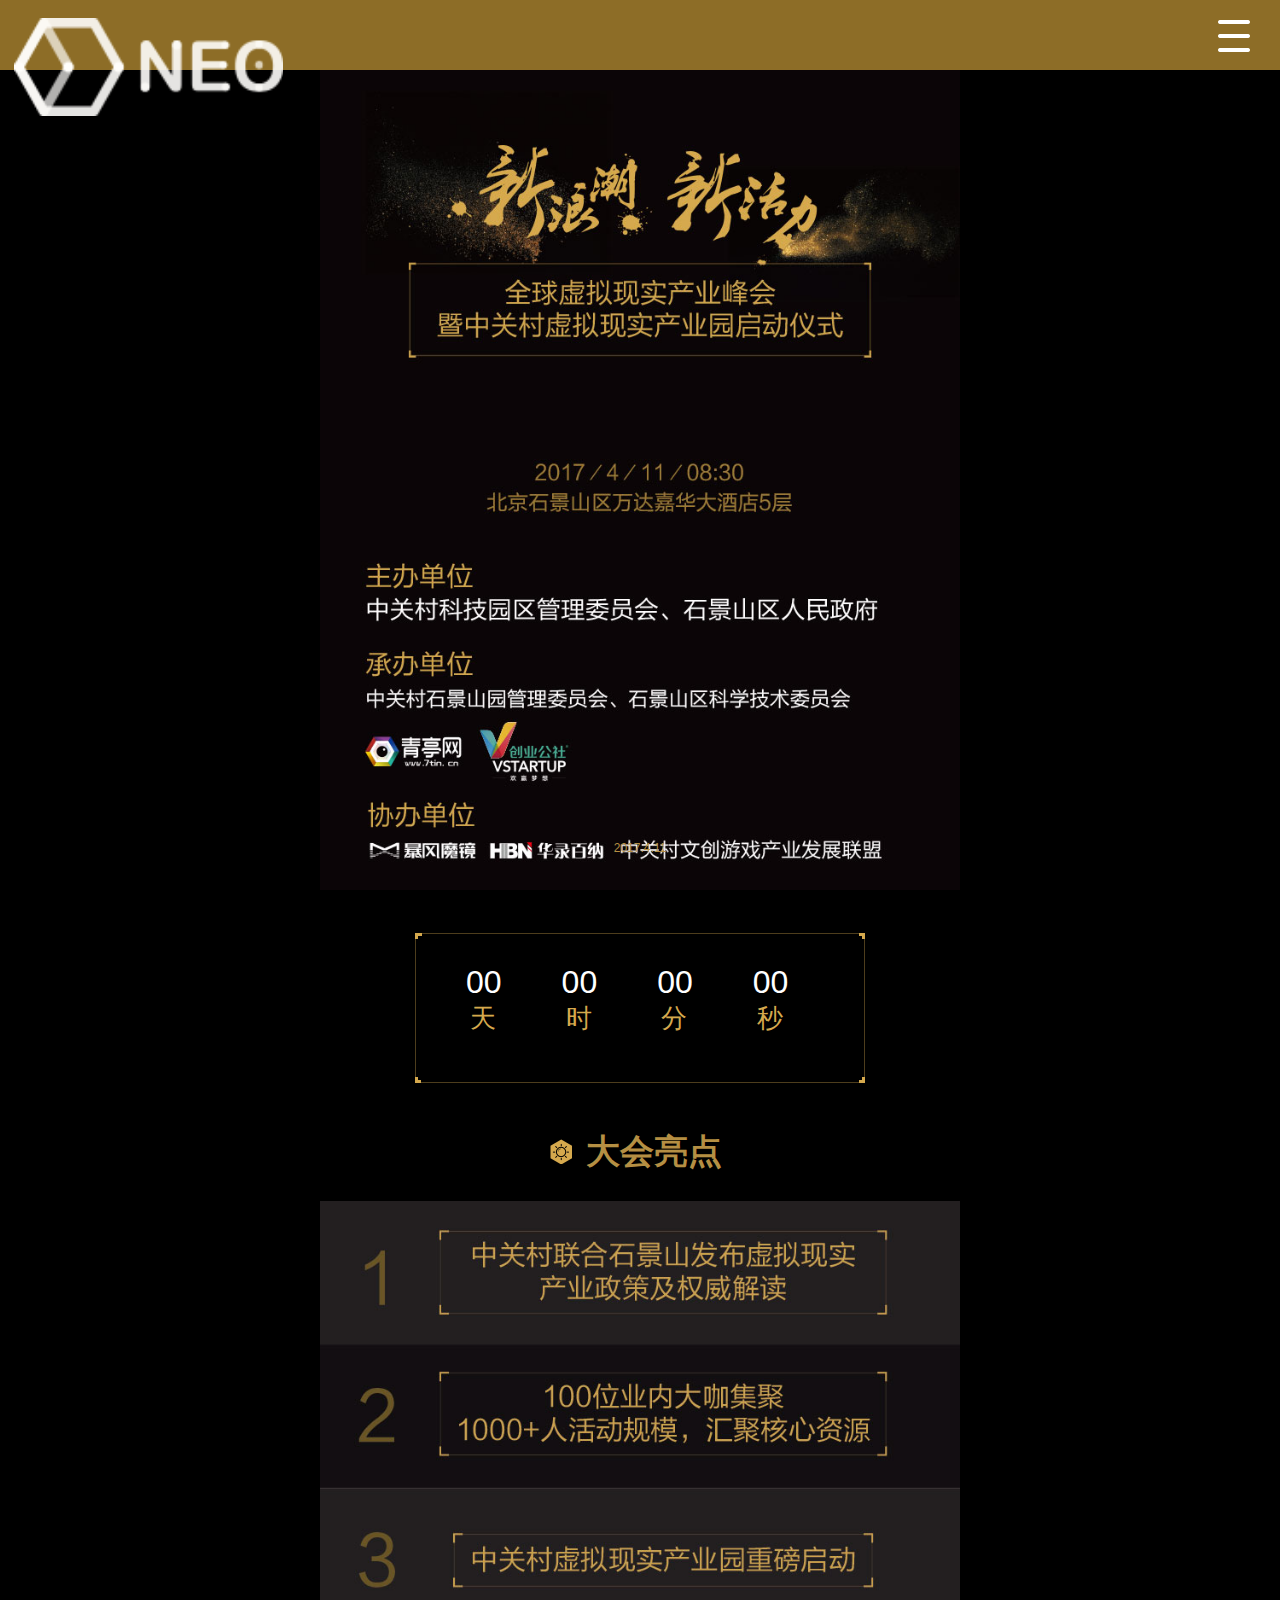
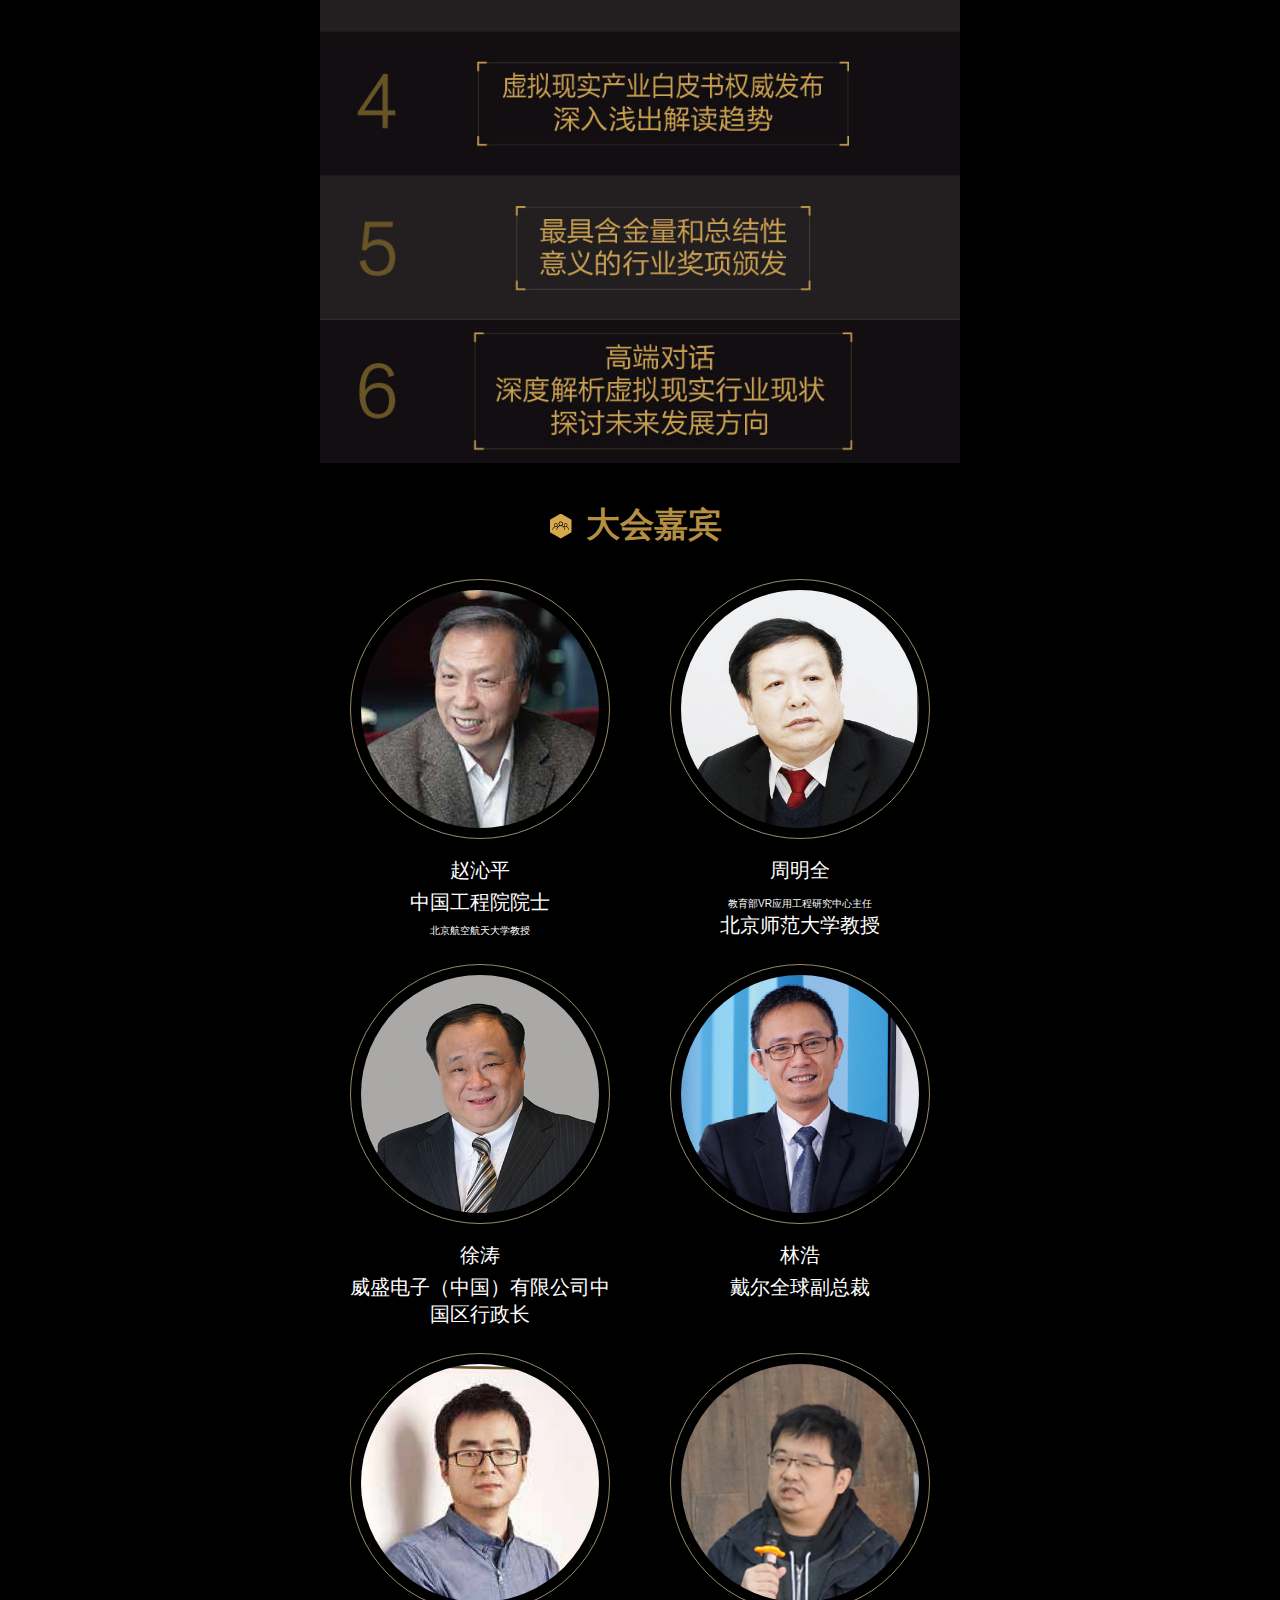
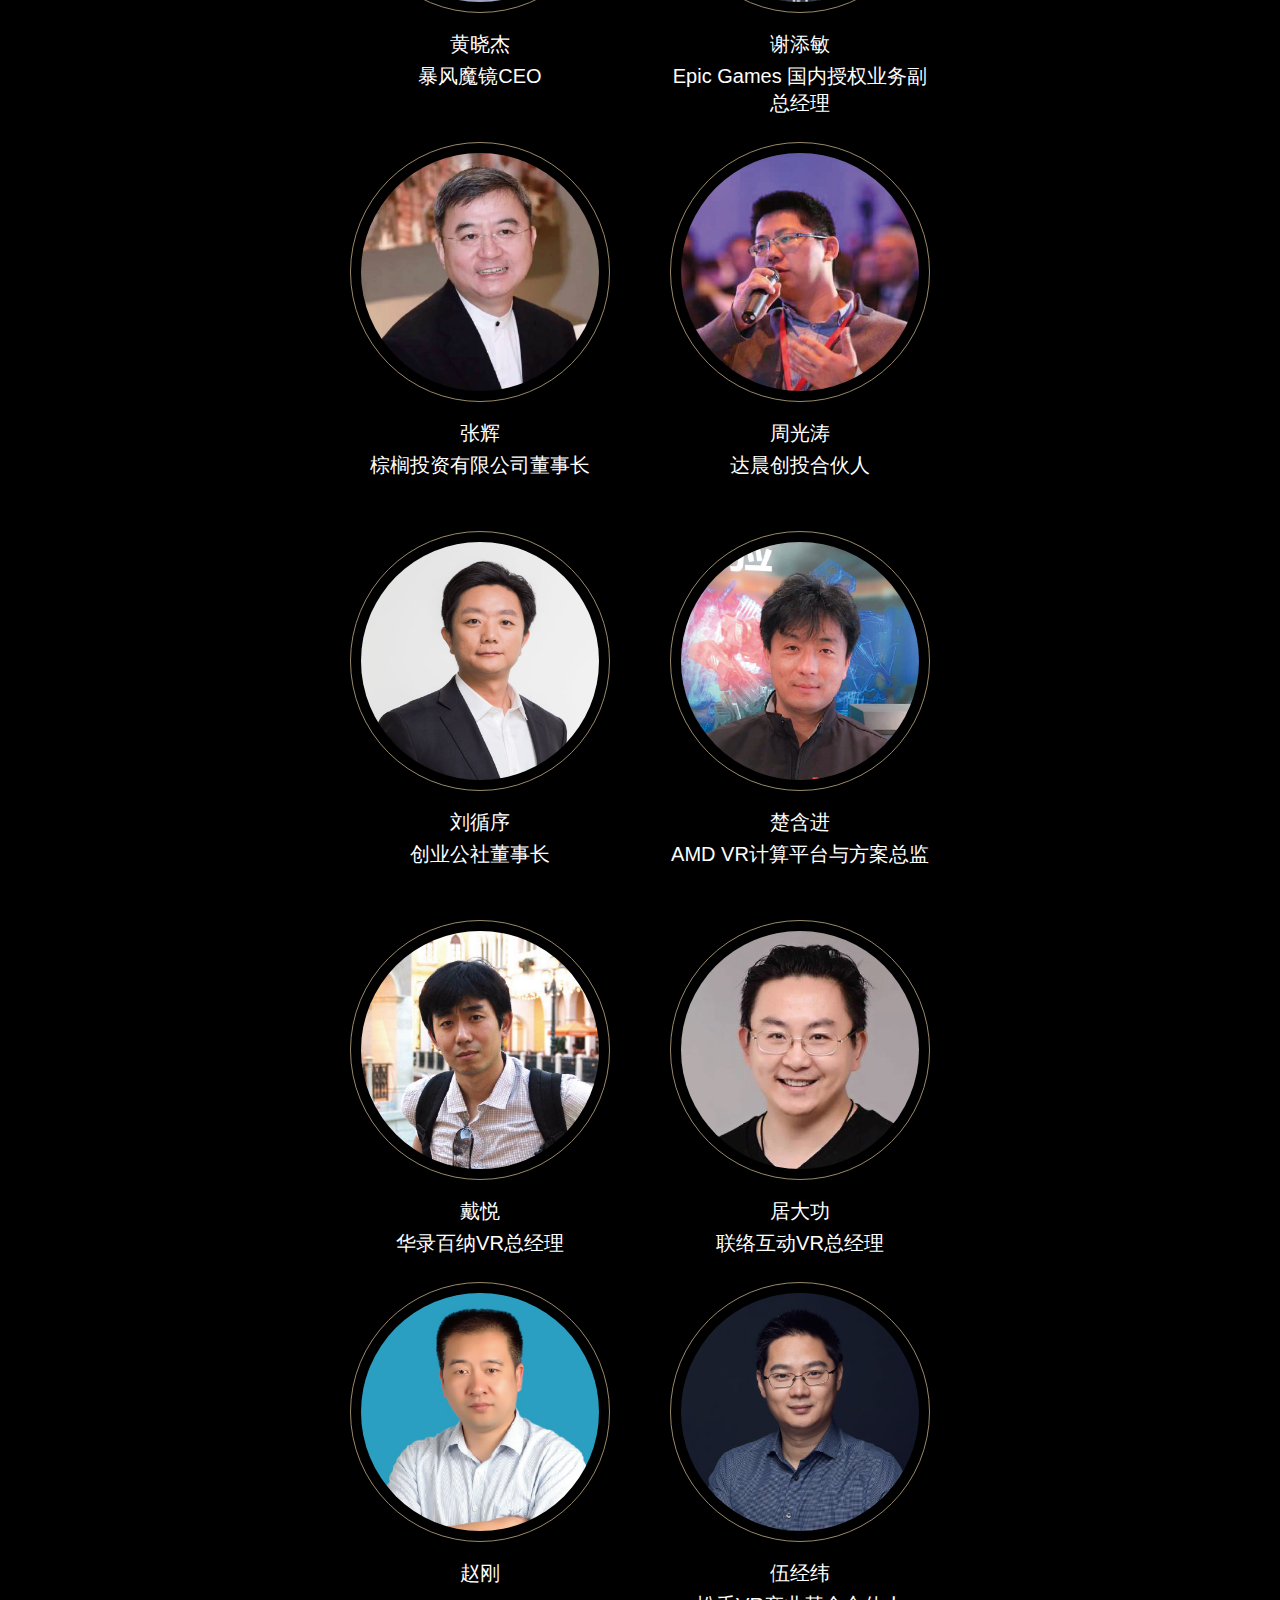
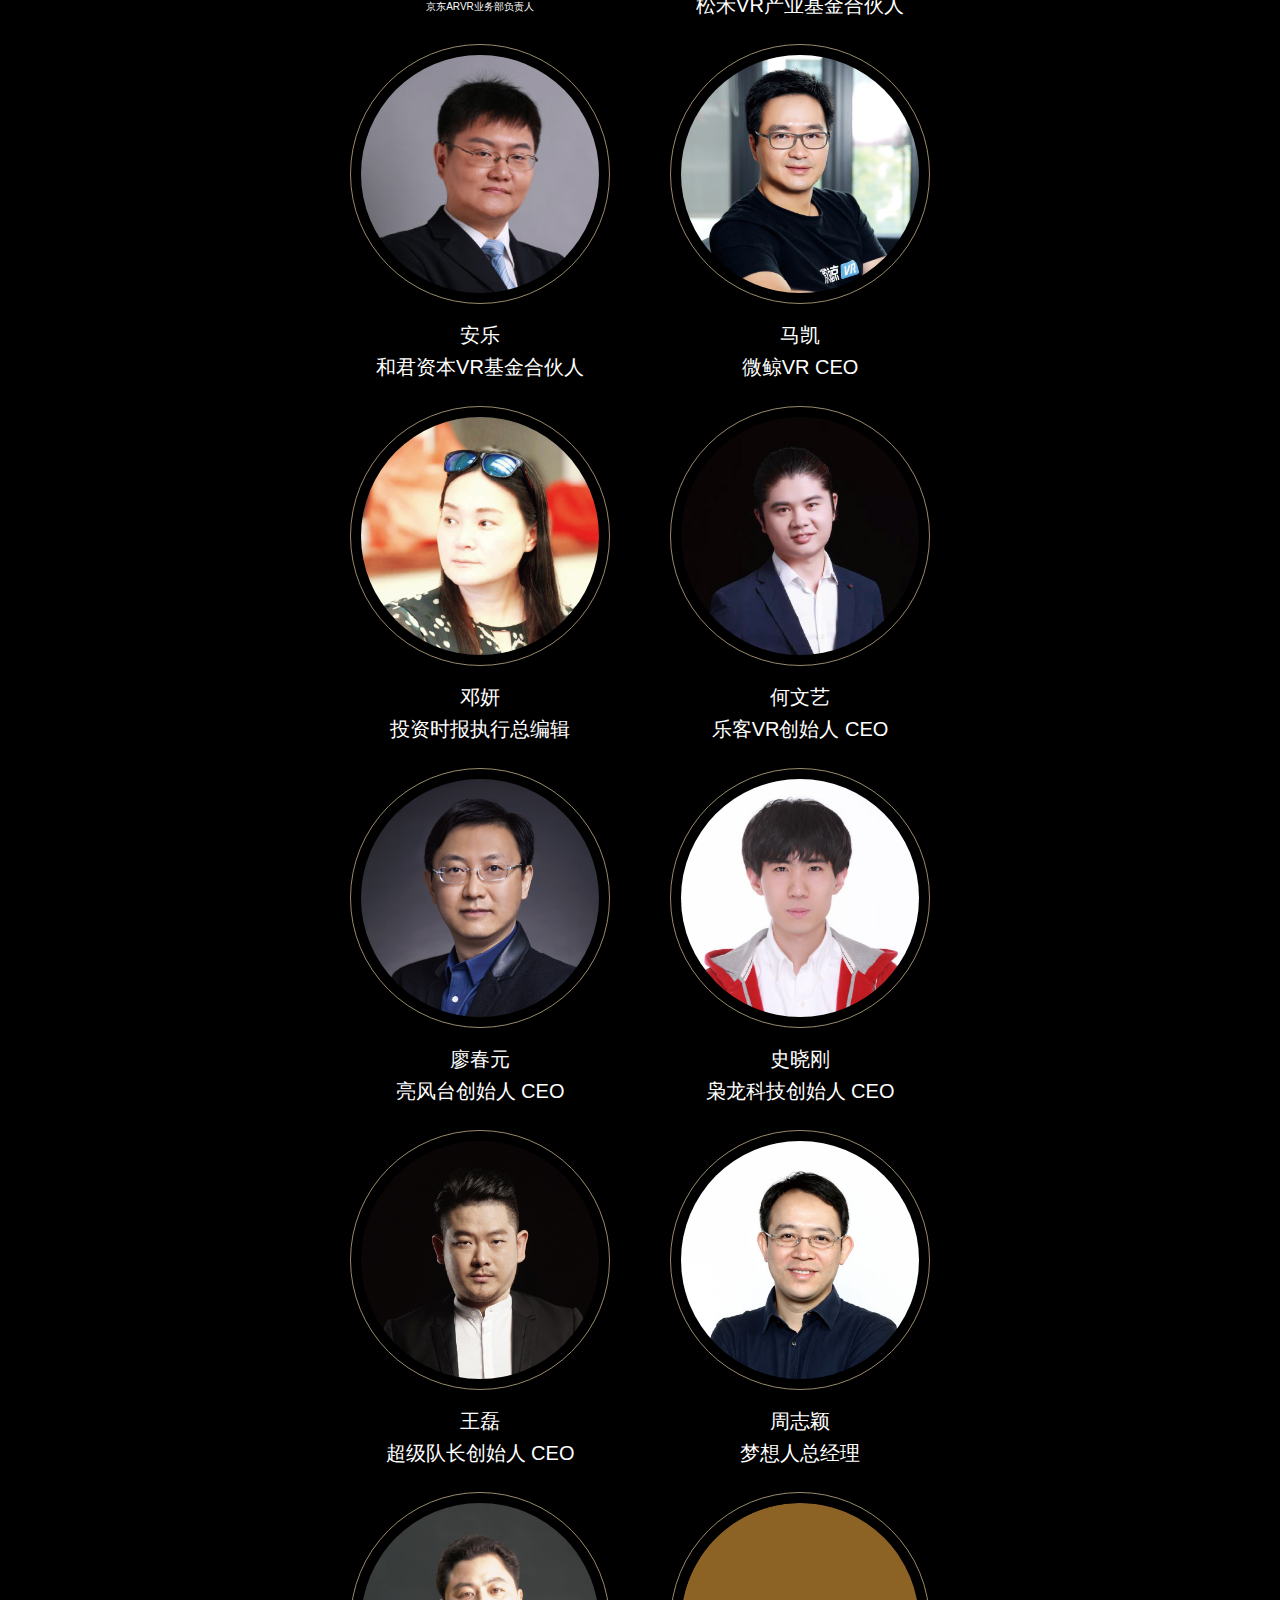
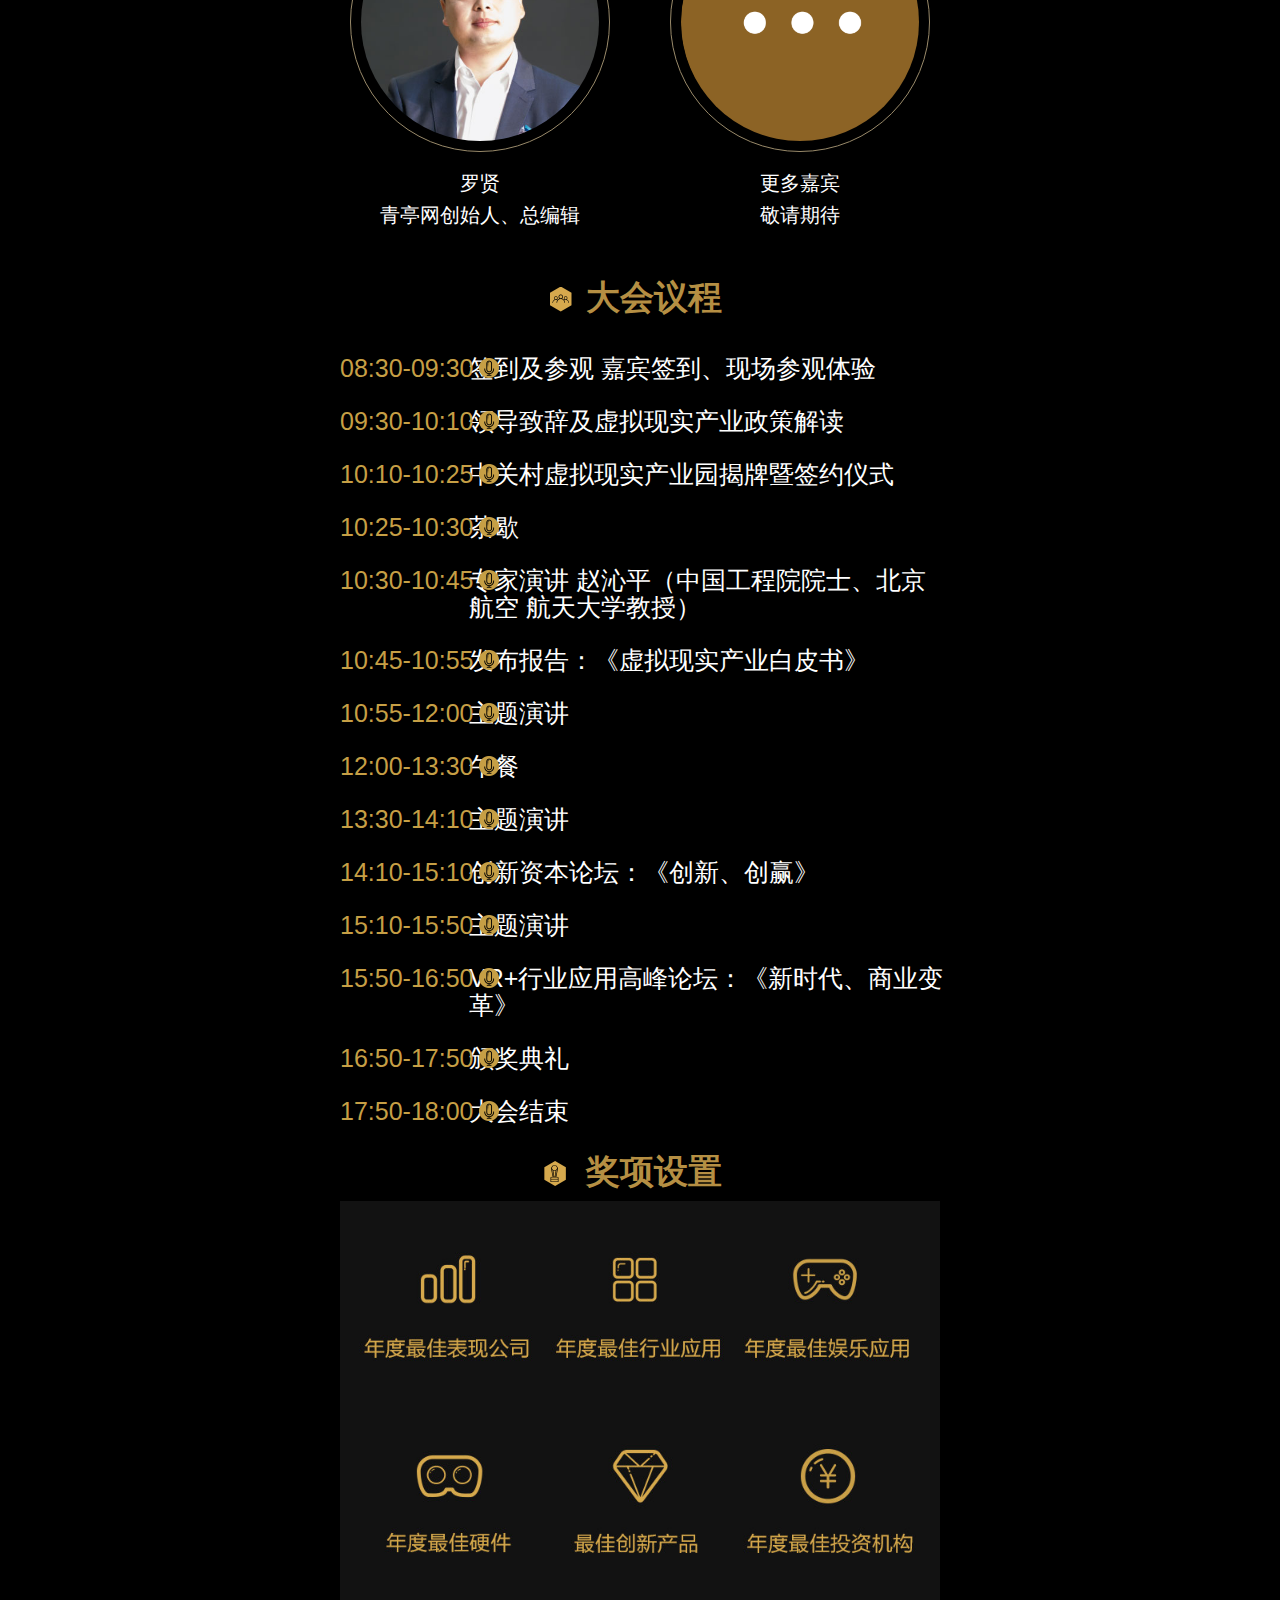
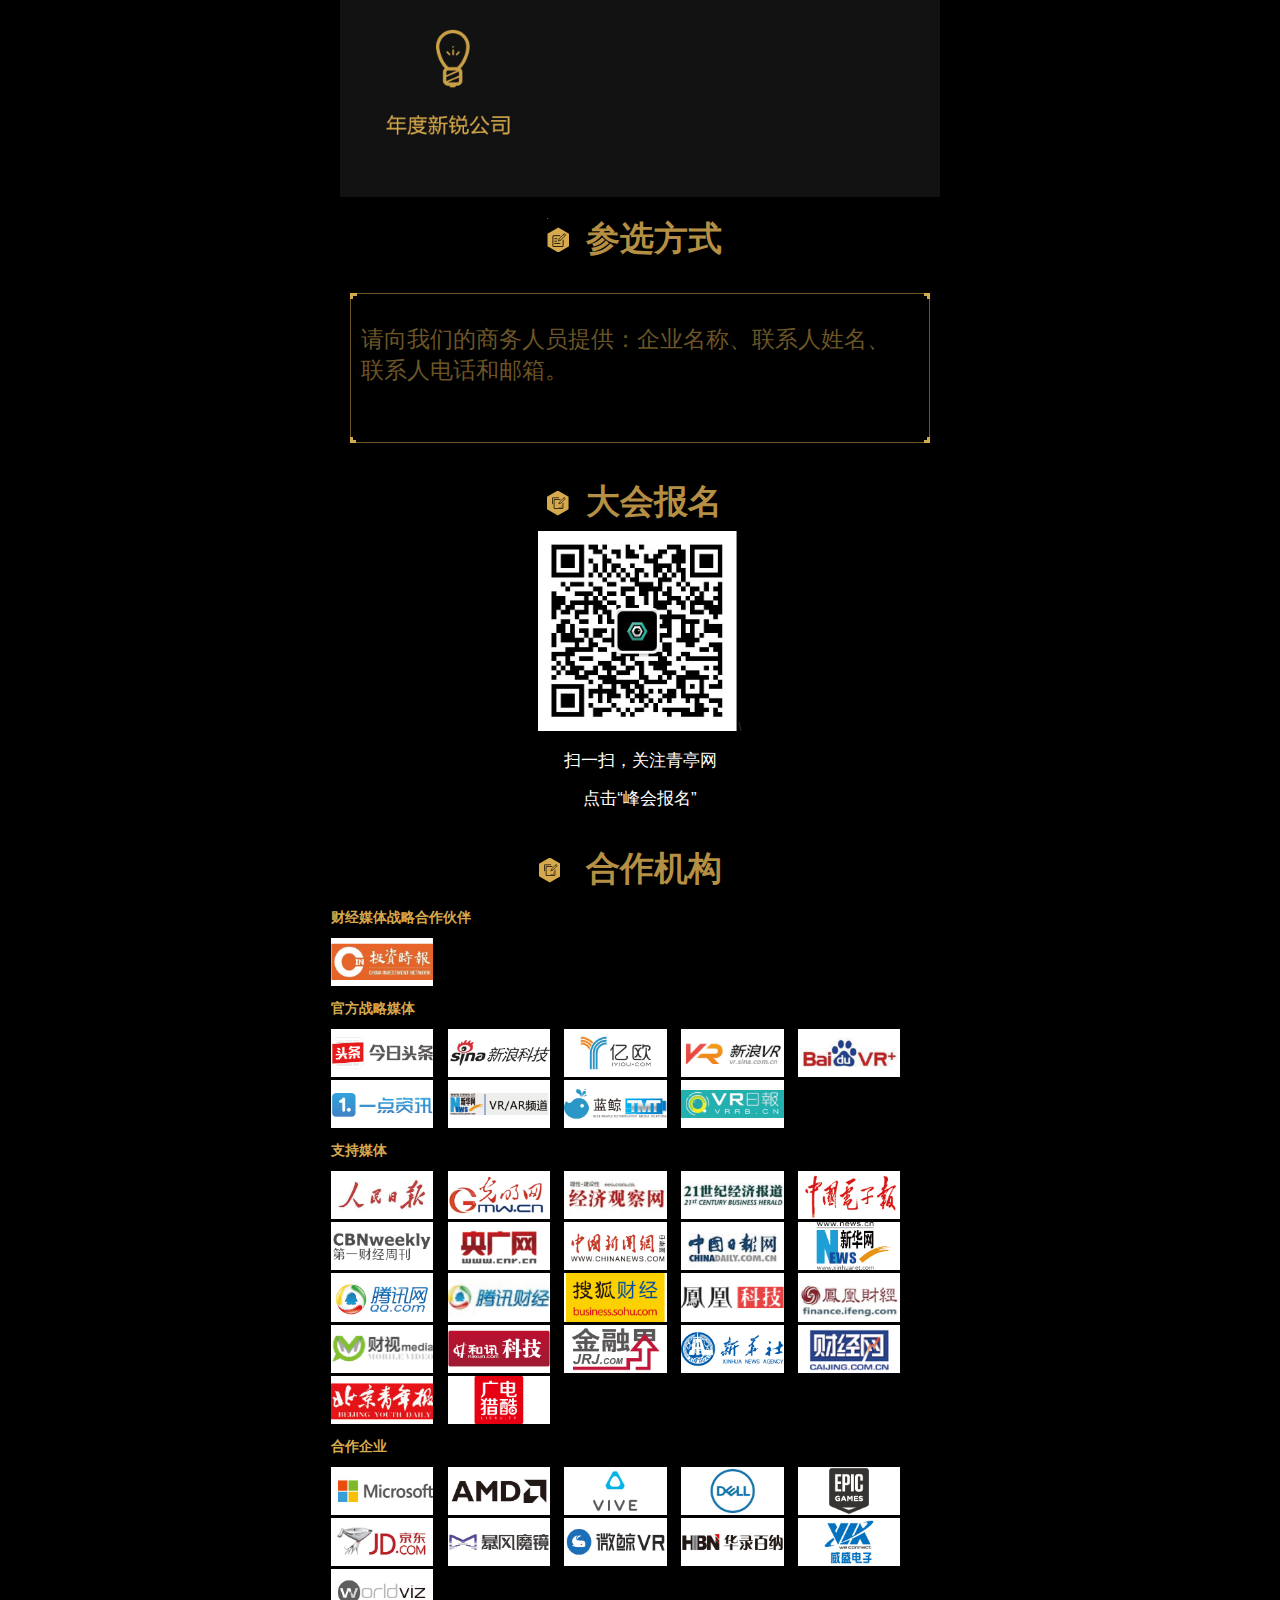
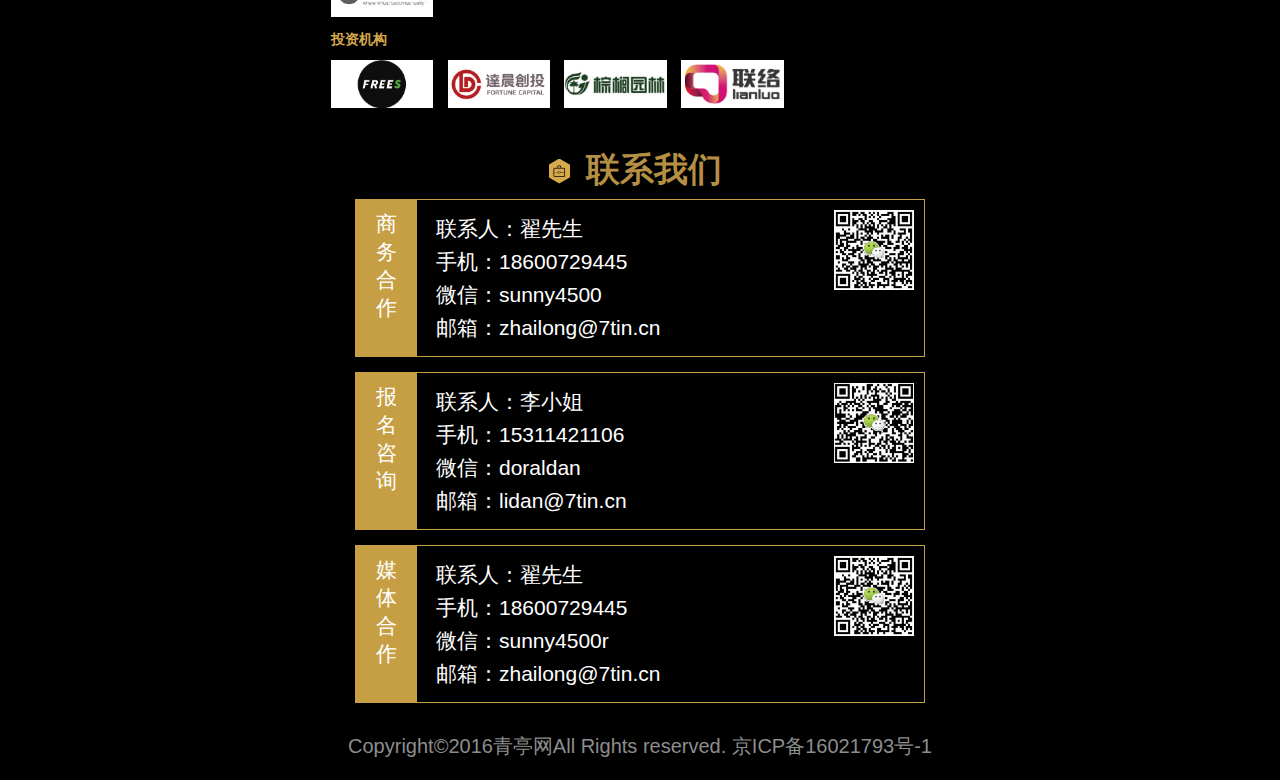
<file: mnianhui/index.html>
<!DOCTYPE html>
<html lang="en">

<head>
    <meta charset="UTF-8">
    <meta name="viewport" content="width=device-width,minimum-scale=1.0,maximum-scale=1.0,user-scalable=no">
    <title>全球虚拟现实产业峰会</title>
    <link rel="stylesheet" href="css/base.css" />

    <script>
        (function(doc, win) {
            var docEl = doc.documentElement,
                resizeEvt = 'orientationchange' in window ? 'orientationchange' : 'resize',
                recalc = function() {
                    var clientWidth = docEl.clientWidth;
                    if (!clientWidth) return;
                    if (clientWidth >= 640) {
                        docEl.style.fontSize = '100px';
                    } else {
                        docEl.style.fontSize = 100 * (clientWidth / 640) + 'px';
                    }
                };
            if (!doc.addEventListener) return;
            win.addEventListener(resizeEvt, recalc, false);
            doc.addEventListener('DOMContentLoaded', recalc, false);
        })(document, window);
    </script>
</head>

<body>
    <!--header  end-->
    <header class="m_hea">
        <div class="m_header">
			<img src = "images/NEO.png" />
		</div>
        <p class="icon_hea"></p>
        <ul class="m_slide " id="m_slide">
            <li><a href="#">VR/AR峰会</a></li>
            <li><a href="#">大会亮点</a></li>
            <li><a href="#">大会嘉宾</a></li>
            <li><a href="./banjiang.html">奖项评选</a></li>
            <li><a href="http://www.7tin.cn/">青亭网</a></li>
            
        </ul>
    </header>
    <div class="m_body ">

        <!--banner start-->
        <div class="m_banner_x clearfix">
            <div class="m_banner_img">
                <img src="images/banner.jpg" alt="全球虚拟现实产业峰会">
                <p class="ban_date_p">2017.4.11</p>
            </div>

            <div class=" m_ban_con">

                <div class="ban_date clearfix ">
                    <div class="ban_date_box ">
                        <i class="i_bd i_bd1 "></i>
                        <i class="i_bd i_bd2 "></i>
                        <i class="i_bd i_bd3 "></i>
                        <i class="i_bd i_bd4 "></i>
                        <i class="i_bd i_bd5 "></i>
                        <i class="i_bd i_bd6 "></i>
                        <i class="i_bd i_bd7 "></i>
                        <i class="i_bd i_bd8 "></i>
                        <div class="ban_time clearfix ">
                            <div class="ban_time_box ">
                                <span id="tday">00</span>
                                <p>天</p>
                            </div>
                            <div class="ban_time_box ">
                                <span id="thour">00</span>
                                <br>
                                <p>时</p>
                            </div>
                            <div class="ban_time_box ">
                                <span id="tmin">00</span>
                                <br>
                                <p>分</p>
                            </div>
                            <div class="ban_time_box ">
                                <span id="tss">00</span>
                                <br>
                                <p>秒</p>
                            </div>
                        </div>
                    </div>

                </div>
            </div>
        </div>
        <!--banner   end-->


        <!--ld start-->
        <div class="ld item clearfix ">

            <div class="m_hex">
                <i class="m_icon micon_dh "></i> 大会亮点

            </div>
           <div class = "bjm_img1" >
				<img src = "images/dhld.jpg" />
		   </div>
        </div>
        <!--ld  end-->




        <!--header start-->
        <!-- guests  start    -->
        <div class="m_guests   item clearfix " id="section3">
            <div class="m_hex mt-30 mb-10">
                <i class="m_icon micon_jiabin "></i>大会嘉宾
            </div>
            <div class="m_guests_list clearfix">
                <!-- 1  start  -->
                <div class="guests_box ">
                    <a href="javascript:void(0) ">
                        <img src="images/head/1guest.jpg" alt="全球虚拟现实产业峰会" />
                        <p>赵沁平</p>
                        <p>中国工程院院士<br /><font size=1>北京航空航天大学教授</font></p>
                    </a>
                </div>
                <div class="guests_box ">
                    <a href="javascript:void(0) ">
                        <img src="images/head/3guest.jpg" alt="全球虚拟现实产业峰会" />
                        <p>周明全</p>
                        <p><font size=1>教育部VR应用工程研究中心主任</font><br />北京师范大学教授</p>
                    </a>
                </div>
                <div class="guests_box ">
                    <a href="javascript:void(0) ">
                        <img src="images/head/24guest.jpg" alt="全球虚拟现实产业峰会" />
                        <p>徐涛</p>
                        <p>威盛电子（中国）有限公司中国区行政长</p>
                    </a>
                </div>
                <div class="guests_box ">
                    <a href="javascript:void(0) ">
                        <img src="images/head/5guest.jpg" alt="全球虚拟现实产业峰会" />
                        <p>林浩</p>
                        <p>戴尔全球副总裁<br /><font color=black>戴尔全球副总裁</font></p>
                    </a>
                </div>
                <div class="guests_box ">
                    <a href="javascript:void(0) ">
                        <img src="images/head/11guest.jpg" alt="全球虚拟现实产业峰会" />
                        <p>黄晓杰</p>
                        <p>暴风魔镜CEO<br /><font color=black>暴风魔镜CEO</font></p>
                    </a>
                </div>
                <div class="guests_box ">
                    <a href="javascript:void(0) ">
                        <img src="images/head/21guest.jpg" alt="全球虚拟现实产业峰会" />
                        <p>谢添敏</p>
                        <p>Epic Games 国内授权业务副总经理</p>
                    </a>
                </div>
                <div class="guests_box ">
                    <a href="javascript:void(0) ">
                        <img src="images/head/12guest.jpg" alt="全球虚拟现实产业峰会" />
                        <p>张辉</p>
                        <p>棕榈投资有限公司董事长</p>
                    </a>
                </div>
                <div class="guests_box ">
                    <a href="javascript:void(0) ">
                        <img src="images/head/10guest.jpg" alt="全球虚拟现实产业峰会" />
                        <p>周光涛</p>
                        <p>达晨创投合伙人<br /><font color=black>达晨创投合伙人</font></p>
                    </a>
                </div>

                <div class="guests_box ">
                    <a href="javascript:void(0) ">
                        <img src="images/head/28guest.jpg" alt="全球虚拟现实产业峰会" />
                        <p>刘循序</p>
                        <p>创业公社董事长<br /><font color=black>创业公社董事长</font></p>
                    </a>
                </div>
                <div class="guests_box ">
                    <a href="javascript:void(0) ">
                        <img src="images/head/18guest.jpg" alt="全球虚拟现实产业峰会" />
                        <p>楚含进</p>
                        <p>AMD VR计算平台与方案总监<br /><font color=black>AMD VR计算平台与方案总监</font></p>
                    </a>
                </div>
                <div class="guests_box ">
                    <a href="javascript:void(0) ">
                        <img src="images/head/15guest.jpg" alt="全球虚拟现实产业峰会" />
                        <p>戴悦</p>
                        <p>华录百纳VR总经理</p>
                    </a>
                </div>
                <div class="guests_box ">
                    <a href="javascript:void(0) ">
                        <img src="images/head/14guest.jpg" alt="全球虚拟现实产业峰会" />
                        <p>居大功</p>
                        <p>联络互动VR总经理</p>
                    </a>
                </div>
                <div class="guests_box ">
                    <a href="javascript:void(0) ">
                        <img src="images/head/16guest.jpg" alt="全球虚拟现实产业峰会" />
                        <p>赵刚</p>
                        <p><font size=1>京东ARVR业务部负责人</font></p>
                    </a>
                </div>

                <div class="guests_box ">
                    <a href="javascript:void(0) ">
                        <img src="images/head/23guest.jpg" alt="全球虚拟现实产业峰会" />
                        <p>伍经纬</p>
                        <p>松禾VR产业基金合伙人</p>
                    </a>
                </div>
                <div class="guests_box ">
                    <a href="javascript:void(0) ">
                        <img src="images/head/22guest.jpg" alt="全球虚拟现实产业峰会" />
                        <p>安乐</p>
                        <p>和君资本VR基金合伙人</p>
                    </a>
                </div>
                <div class="guests_box ">
                    <a href="javascript:void(0) ">
                        <img src="images/head/30guest.jpg" alt="全球虚拟现实产业峰会" />
                        <p>马凯</p>
                        <p>微鲸VR CEO</p>
                    </a>
                </div>

                <div class="guests_box ">
                    <a href="javascript:void(0) ">
                        <img src="images/head/8guest.jpg" alt="全球虚拟现实产业峰会" />
                        <p>邓妍</p>
                        <p>投资时报执行总编辑</p>
                    </a>
                </div>
                <div class="guests_box ">
                    <a href="javascript:void(0) ">
                        <img src="images/head/17guest.jpg" alt="全球虚拟现实产业峰会" />
                        <p>何文艺</p>
                        <p>乐客VR创始人 CEO</p>
                    </a>
                </div>

                <div class="guests_box ">
                    <a href="javascript:void(0) ">
                        <img src="images/head/20guest.jpg" alt="全球虚拟现实产业峰会" />
                        <p>廖春元</p>
                        <p>亮风台创始人 CEO</p>
                    </a>
                </div>
                <div class="guests_box ">
                    <a href="javascript:void(0) ">
                        <img src="images/head/19guest.jpg" alt="全球虚拟现实产业峰会" />
                        <p>史晓刚</p>
                        <p>枭龙科技创始人 CEO</p>
                    </a>
                </div>
                <div class="guests_box ">
                    <a href="javascript:void(0) ">
                        <img src="images/head/26guest.jpg" alt="全球虚拟现实产业峰会" />
                        <p>王磊</p>
                        <p>超级队长创始人 CEO</p>
                    </a>
                </div>
                <div class="guests_box ">
                    <a href="javascript:void(0) ">
                        <img src="images/head/29guest.jpg" alt="全球虚拟现实产业峰会" />
                        <p>周志颖</p>
                        <p>梦想人总经理</p>
                    </a>
                </div>
                <div class="guests_box ">
                    <a href="javascript:void(0) ">
                        <img src="images/head/31guest.jpg" alt="全球虚拟现实产业峰会" />
                        <p>罗贤</p>
                        <p>青亭网创始人、总编辑</p>
                    </a>
                </div>
                <div class="guests_box ">
                    <a href="javascript:void(0) ">
                        <img src="images/55.png" alt="全球虚拟现实产业峰会" />
                        <p>更多嘉宾</p>
                        <p>敬请期待</p>
                    </a>
                </div>




            </div>
        </div>
        <!-- guests  end    -->
        <!--header  end-->


        <!--agenda start-->

        <div class="agenda   item bg_w clearfix " id="section4">
            <div class="m_hex mt-30 mb-10">
                <i class="m_icon micon_jiabin "></i> 大会议程
            </div>
            <div class="week_history ">

                <ul class="agenda_box ">
                    <li>
                        <p>
                            <span> 08:30-09:30<b></b> </span>
                            <span>
                                签到及参观	嘉宾签到、现场参观体验
                            </span>
                        </p>
                    </li>
                    <li>
                        <p>
                            <span> 09:30-10:10<b></b> </span>
                            <span>
                                领导致辞及虚拟现实产业政策解读
                            </span>
                        </p>
                    </li>
                    <li>
                        <p>
                            <span> 10:10-10:25<b></b> </span>
                            <span>
                                中关村虚拟现实产业园揭牌暨签约仪式
                            </span>
                        </p>
                    </li>
                    <li>
                        <p>
                            <span> 10:25-10:30<b></b> </span>
                            <span>
                                茶歇
                            </span>
                        </p>
                    </li>
                    <li>
                        <p>
                            <span> 10:30-10:45<b></b> </span>
                            <span>
                                专家演讲
                          赵沁平（中国工程院院士、北京航空  
                          航天大学教授）
                            </span>
                        </p>
                    </li>
                    <li>
                        <p>
                            <span>10:45-10:55<b></b> </span>
                            <span>
                                发布报告：《虚拟现实产业白皮书》
                            </span>
                        </p>
                    </li>
                    <li>
                        <p>
                            <span> 10:55-12:00<b></b> </span>
                            <span>
                                主题演讲
                            </span>
                        </p>
                    </li>
                    <li>
                        <p>
                            <span> 12:00-13:30<b></b> </span>
                            <span>
                                午餐
                            </span>
                        </p>
                    </li>
                    <li>
                        <p>
                            <span> 13:30-14:10<b></b> </span>
                            <span>
                                主题演讲
                            </span>
                        </p>
                    </li>
                    <li>
                        <p>
                            <span> 14:10-15:10<b></b> </span>
                            <span>
                                创新资本论坛：《创新、创赢》
                            </span>
                        </p>
                    </li>
                    <li>
                        <p>
                            <span> 15:10-15:50<b></b> </span>
                            <span>
                                主题演讲
                            </span>
                        </p>
                    </li>
                    <li>
                        <p>
                            <span> 15:50-16:50<b></b> </span>
                            <span>
                                VR+行业应用高峰论坛：《新时代、商业变革》
                            </span>
                        </p>
                    </li>
                    <li>
                        <p>
                            <span> 16:50-17:50<b></b> </span>
                            <span>
                                颁奖典礼
                            </span>
                        </p>
                    </li>
                    <li>
                        <p>
                            <span> 17:50-18:00<b></b> </span>
                            <span>
                                大会结束
                            </span>
                        </p>
                    </li>
                </ul>
            </div>
        </div>
        <!--agenda  end-->

        <!--header start-->
        <div class="jxsz item   bg_w clearfix " id="section7">
            <div class="m_hex ">
                <i class="m_icon_bj m_icon_bj_1"></i> 奖项设置
            </div>
			<img class = "img" src = "images/jxszmd.jpg?v=2" />
        </div>
        <!--header  end-->
        <!--header start-->
        <div class="dhbg item clearfix" id="section5">
            <div class="dhbg_box ">

            </div>
        </div>
        <!--header  end-->
        <!--dhbm start-->
        <div class="m_cxfs mt-10 clearfix">
            <div class="m_hex ">
                <i class="m_icon_bj_2 m_icon_bj "></i> 参选方式
            </div>
            <div class="m_cxfs_box">
                <div class="ban_date_box ban_time_lx">
                    <i class="i_bd i_bd1 "></i>
                    <i class="i_bd i_bd2 "></i>
                    <i class="i_bd i_bd3 "></i>
                    <i class="i_bd i_bd4 "></i>
                    <i class="i_bd i_bd5 "></i>
                    <i class="i_bd i_bd6 "></i>
                    <i class="i_bd i_bd7 "></i>
                    <i class="i_bd i_bd8 "></i>
                    <div class="ban_time ban_time_lx_ch  clearfix ">
                        请向我们的商务人员提供：企业名称、联系人姓名、 联系人电话和邮箱。
                    </div>
                </div>
            </div>

        </div>

        <!--dhbm start-->
        <!--dhbm start-->
        <div class="dhbm item mt-30  bg_w clearfix" id="section6">
            <div class="icon clearfix">

                <div class="m_hex hex-2 ">
                    <i class="m_icon_bj m_icon_bj_bm1"></i> 大会报名
                </div>


            </div>
            <div class="dhbm_fs">
                <img src="images/bmewm.jpg" alt="全球虚拟现实产业峰会"/>\
                <p>扫一扫，关注青亭网 </p> <p>点击“峰会报名”</p>
            </div>


            </div>
            <!--dhbm  end-->

            <!--zzjg start-->
            <div class="zzjg item mt-30 bg_w clearfix ">

                <div class="m_hex hex-2 ">
                    <i class="m_icon_bj_3 m_icon_bj "></i> 合作机构
                </div>
				<h3 class = "m_h3_hzhb">财经媒体战略合作伙伴</h3>
                <div class="m_box_img">
					<img src="./images/org/0.jpg" alt="全球虚拟现实产业峰会" />
                </div>

				<h3 class = "m_h3_hzhb" >官方战略媒体</h3>	
				 <div class="m_box_img">
					<img src="./images/org/61.jpg" alt="全球虚拟现实产业峰会" />
					<img src="./images/org/62.jpg" alt="全球虚拟现实产业峰会" />
					<img src="./images/org/63.jpg" alt="全球虚拟现实产业峰会" />
					<img src="./images/org/64.jpg" alt="全球虚拟现实产业峰会" />
					<img src="./images/org/65.jpg" alt="全球虚拟现实产业峰会" />
					<img src="./images/org/66.jpg" alt="全球虚拟现实产业峰会" />
					<img src="./images/org/67.jpg" alt="全球虚拟现实产业峰会" />
					<img src="./images/org/68.jpg" alt="全球虚拟现实产业峰会" />
					<img src="./images/org/69.jpg" alt="全球虚拟现实产业峰会" />
                </div>
				<h3 class = "m_h3_hzhb" >支持媒体</h3>	
				 <div class="m_box_img">
					<img src="./images/org/1.jpg" alt="全球虚拟现实产业峰会" />
					<img src="./images/org/2.jpg" alt="全球虚拟现实产业峰会" />
					<img src="./images/org/3.jpg" alt="全球虚拟现实产业峰会" />
					<img src="./images/org/4.jpg" alt="全球虚拟现实产业峰会" />
					<img src="./images/org/5.jpg" alt="全球虚拟现实产业峰会" />
					<img src="./images/org/6.jpg" alt="全球虚拟现实产业峰会" />
					<img src="./images/org/7.jpg" alt="全球虚拟现实产业峰会" />
					<img src="./images/org/8.jpg" alt="全球虚拟现实产业峰会" />
					<img src="./images/org/9.jpg" alt="全球虚拟现实产业峰会" />
					<img src="./images/org/10.jpg" alt="全球虚拟现实产业峰会" />
					<img src="./images/org/11.jpg" alt="全球虚拟现实产业峰会" />
					<img src="./images/org/12.jpg" alt="全球虚拟现实产业峰会" />
					<img src="./images/org/15.jpg" alt="全球虚拟现实产业峰会" />
					<img src="./images/org/16.jpg" alt="全球虚拟现实产业峰会" />
					<img src="./images/org/17.jpg" alt="全球虚拟现实产业峰会" />
					<img src="./images/org/18.jpg" alt="全球虚拟现实产业峰会" />
					<img src="./images/org/19.jpg" alt="全球虚拟现实产业峰会" />
					<img src="./images/org/20.jpg" alt="全球虚拟现实产业峰会" />
					<img src="./images/org/21.jpg" alt="全球虚拟现实产业峰会" />
					<img src="./images/org/22.jpg" alt="全球虚拟现实产业峰会" />
					<img src="./images/org/24.jpg" alt="全球虚拟现实产业峰会" />
					<img src="./images/org/25.jpg" alt="全球虚拟现实产业峰会" />
                </div>
				<h3 class = "m_h3_hzhb">合作企业</h3>
                <div class="m_box_img">
					<img src="./images/org/31.jpg" alt="全球虚拟现实产业峰会" />
					<img src="./images/org/32.jpg" alt="全球虚拟现实产业峰会" />
					<img src="./images/org/33.jpg" alt="全球虚拟现实产业峰会" />
					<img src="./images/org/34.jpg" alt="全球虚拟现实产业峰会" />
					<img src="./images/org/35.jpg" alt="全球虚拟现实产业峰会" />
					<img src="./images/org/36.jpg" alt="全球虚拟现实产业峰会" />
					<img src="./images/org/37.jpg" alt="全球虚拟现实产业峰会" />
					<img src="./images/org/38.jpg" alt="全球虚拟现实产业峰会" />
					<img src="./images/org/39.jpg" alt="全球虚拟现实产业峰会" />
					<img src="./images/org/40.jpg" alt="全球虚拟现实产业峰会" />
					<img src="./images/org/41.jpg" alt="全球虚拟现实产业峰会" />
                </div>

				<h3 class = "m_h3_hzhb" >投资机构</h3>	
				 <div class="m_box_img">
					<img src="./images/org/51.jpg" alt="全球虚拟现实产业峰会" />
					<img src="./images/org/52.jpg" alt="全球虚拟现实产业峰会" />
					<img src="./images/org/53.jpg" alt="全球虚拟现实产业峰会" />
					<img src="./images/org/54.jpg" alt="全球虚拟现实产业峰会" />
                </div>
            </div>
            <!--zzjg  end-->


            <!--zzjg start-->
            <div class="zzjg zzjglx item mt-30 bg_w clearfix ">
                <div class="icon clearfix ">

                    <div class="m_hex hex-2 ">
                        <i class="m_icon_bj_4 m_icon_bj "></i> 联系我们
                        <div class="corner-1 "></div>
                        <div class="corner-2 "></div>
                    </div>
                    <div class="hex hex-3 ">

                        <div class="corner-1 "></div>
                        <div class="corner-2 "></div>
                    </div>

                </div>
                <div class="zzjg_box ">
                    <div class="fl zzjg_box_fl ">
                        商 务 合 作
                    </div>
                    <div class="fl zzjg_box_dx ">
						  <p>联系人：翟先生</p>
                        <p> 手机：18600729445 </p>
                        <p>微信：sunny4500</p>
                        <p> 邮箱：zhailong@7tin.cn</p>
                   
					</div>
                    <div class="fr zzjg_box_fr ">
                        <img src="images/zhailong.jpg" alt="全球虚拟现实产业峰会">
                    </div>
                </div>


				 <div class="zzjg_box zzjg_box3">
                    <div class="fl zzjg_box_fl ">
                        报 名 咨 询
                    </div>
                    <div class="fl zzjg_box_dx ">
					 <p>联系人：李小姐</p><p> 手机：15311421106 </p>
                    <p>微信：doraldan</p>
                    <p> 邮箱：lidan@7tin.cn</p>
                      
                    </div>
                    <div class="fr zzjg_box_fr ">
                        <img src="images/lidan.jpg" alt="全球虚拟现实产业峰会">
                    </div>
                </div>

                <div class="zzjg_box zzjg_box3">
                    <div class="fl zzjg_box_fl ">
                        媒 体 合 作
                    </div>
                    <div class="fl zzjg_box_dx ">
						  <p>联系人：翟先生</p>
                        <p> 手机：18600729445 </p>
                        <p>微信：sunny4500r</p>
                        <p> 邮箱：zhailong@7tin.cn</p>
                   
					</div>
                    <div class="fr zzjg_box_fr ">
                        <img src="images/zhailong.jpg" alt="全球虚拟现实产业峰会">
                    </div>
                </div>
            </div>
            <!--zzjg  end-->

			

            <!--header start-->

        </div>
    </div>




	<!----fotter  start --->


        <div class="m_foot mt-30">
            <div class="m_foot_cop">
                Copyright©2016青亭网All Rights reserved. 京ICP备16021793号-1
            </div>
        </div>
	<!----fotter  end--->
    <!--引入js文件-->
	 <script src="js/jquery.js"></script>
    <script src="js/index.js"></script>
   

<div style="display:none"><script>
var _hmt = _hmt || [];
(function() {
  var hm = document.createElement("script");
  hm.src = "//hm.baidu.com/hm.js?ffd5a2355b2e5de9da78ba6e37b516a2";
  var s = document.getElementsByTagName("script")[0]; 
  s.parentNode.insertBefore(hm, s);
})();
</script>
<script type="text/javascript">var cnzz_protocol = (("https:" == document.location.protocol) ? " https://" : " http://");document.write(unescape("%3Cspan id='cnzz_stat_icon_1260997264'%3E%3C/span%3E%3Cscript src='" + cnzz_protocol + "s4.cnzz.com/z_stat.php%3Fid%3D1260997264' type='text/javascript'%3E%3C/script%3E"));</script>
</div>
  
</body>

</html>
</file>
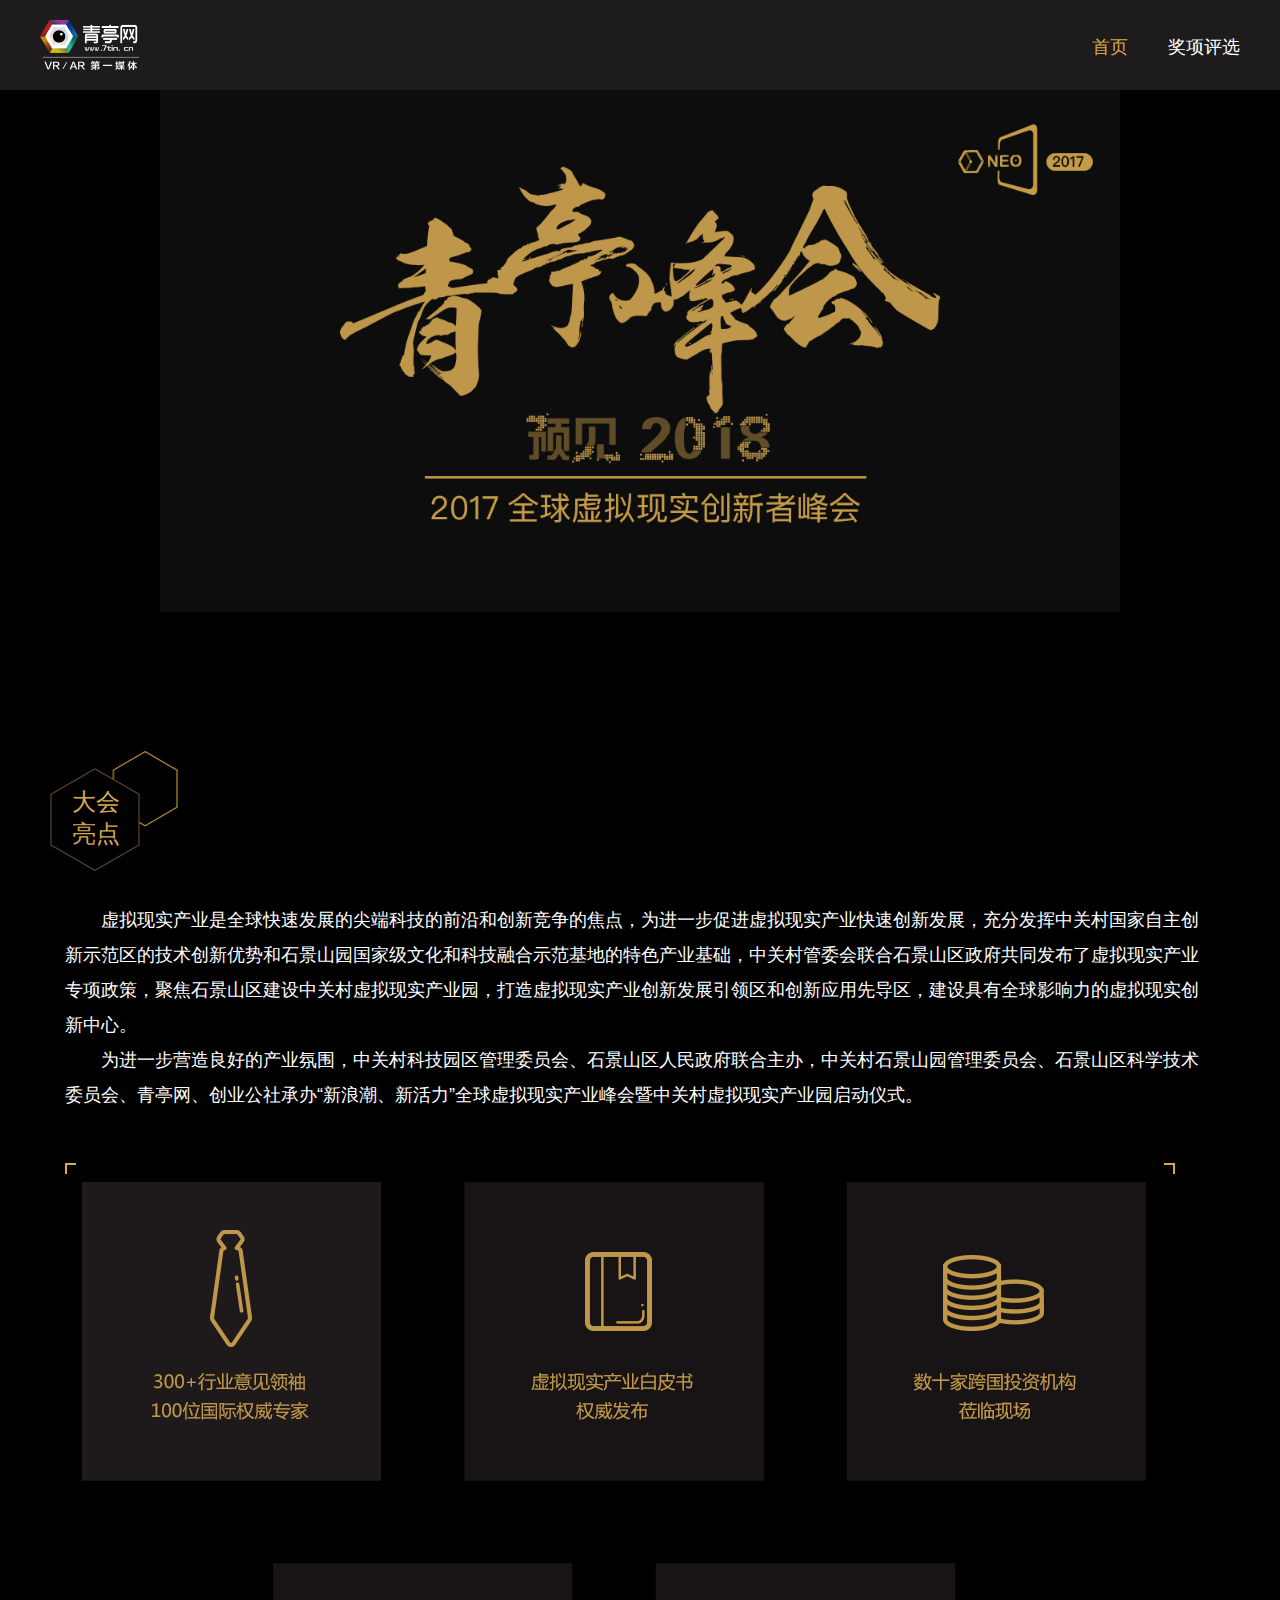
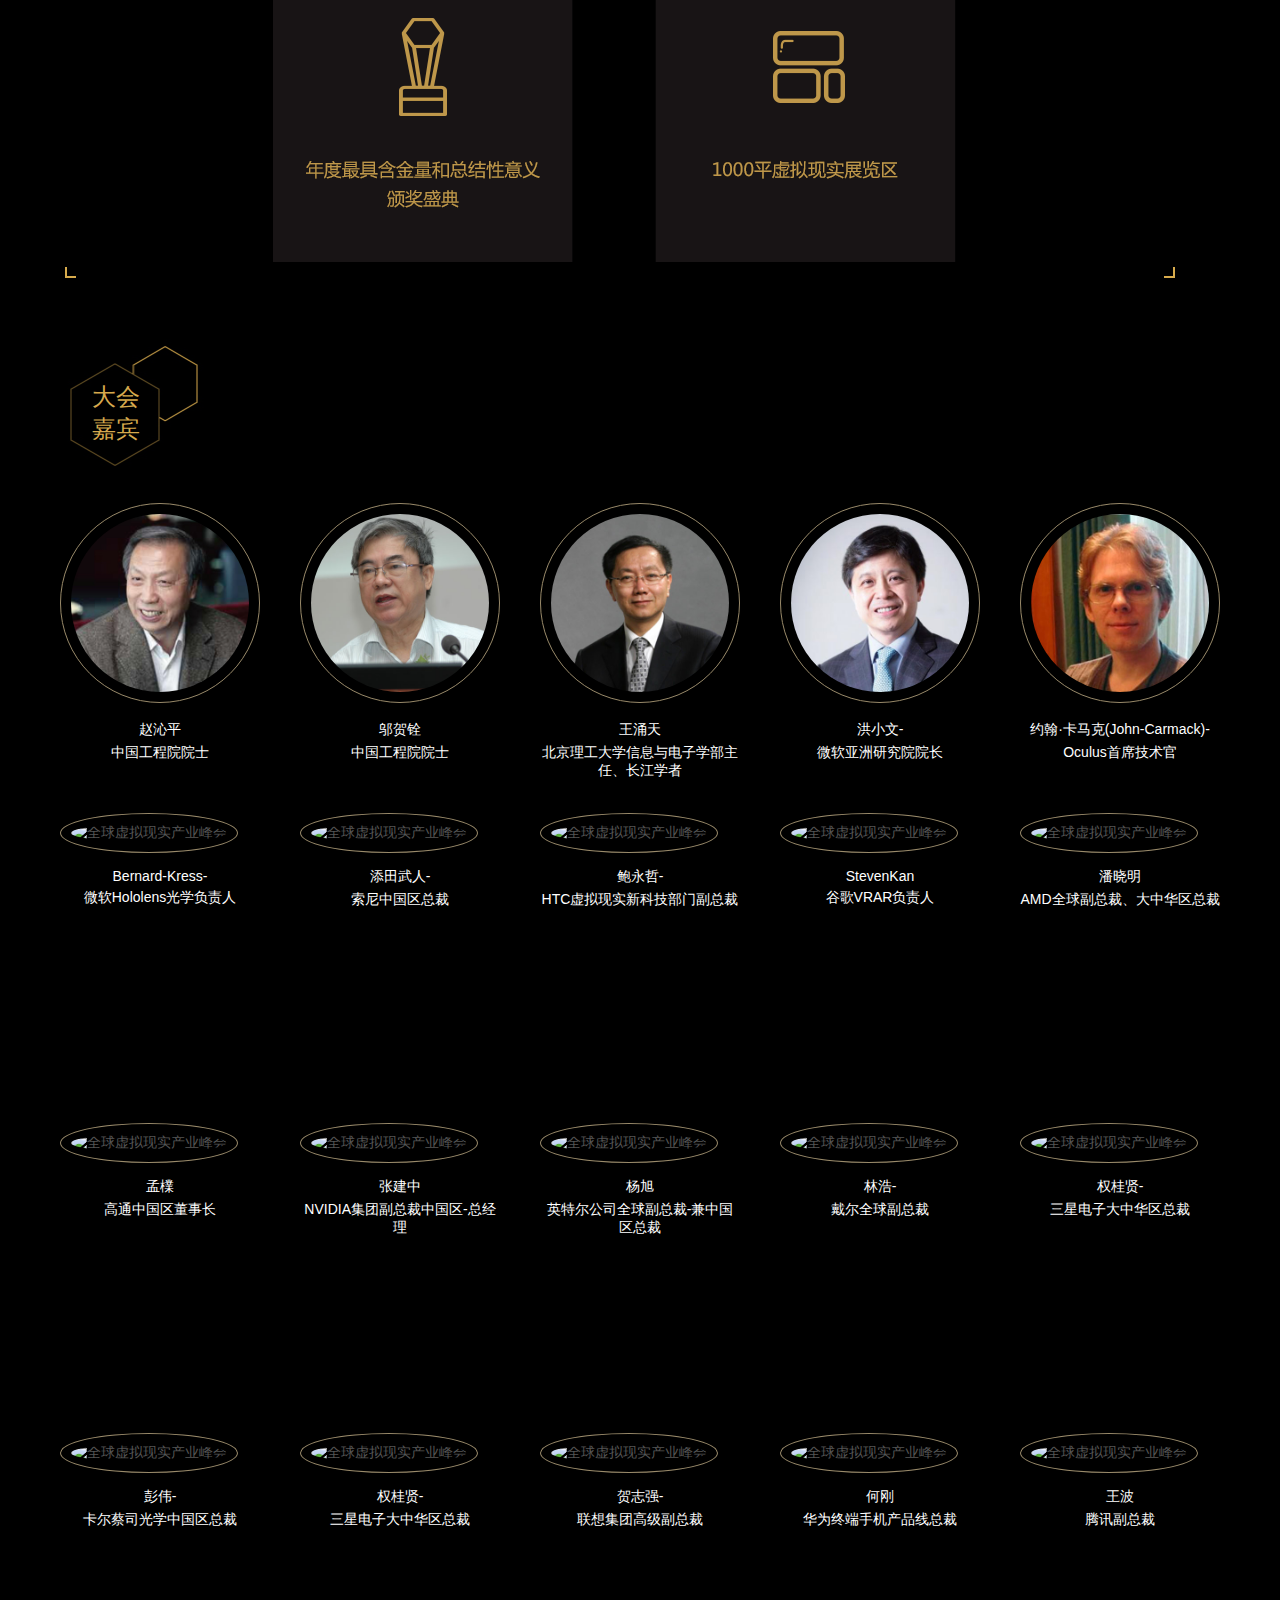
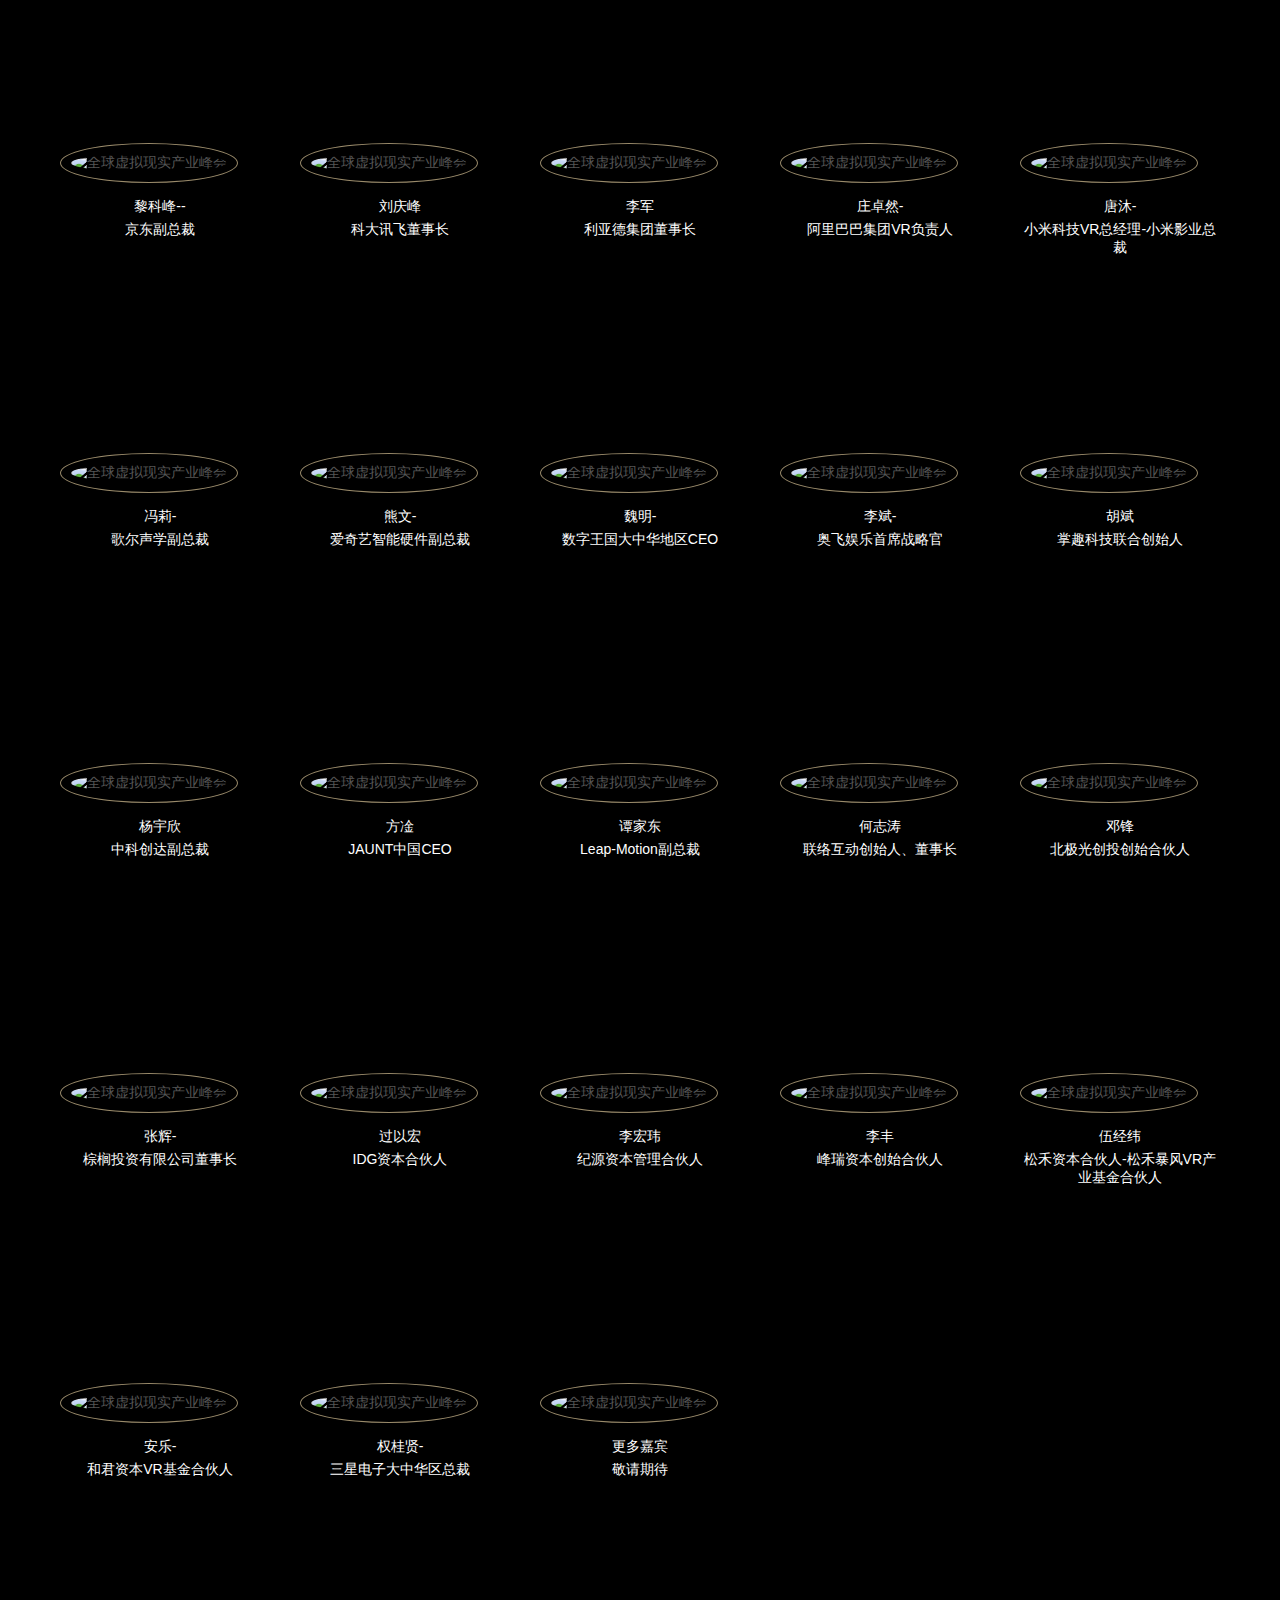
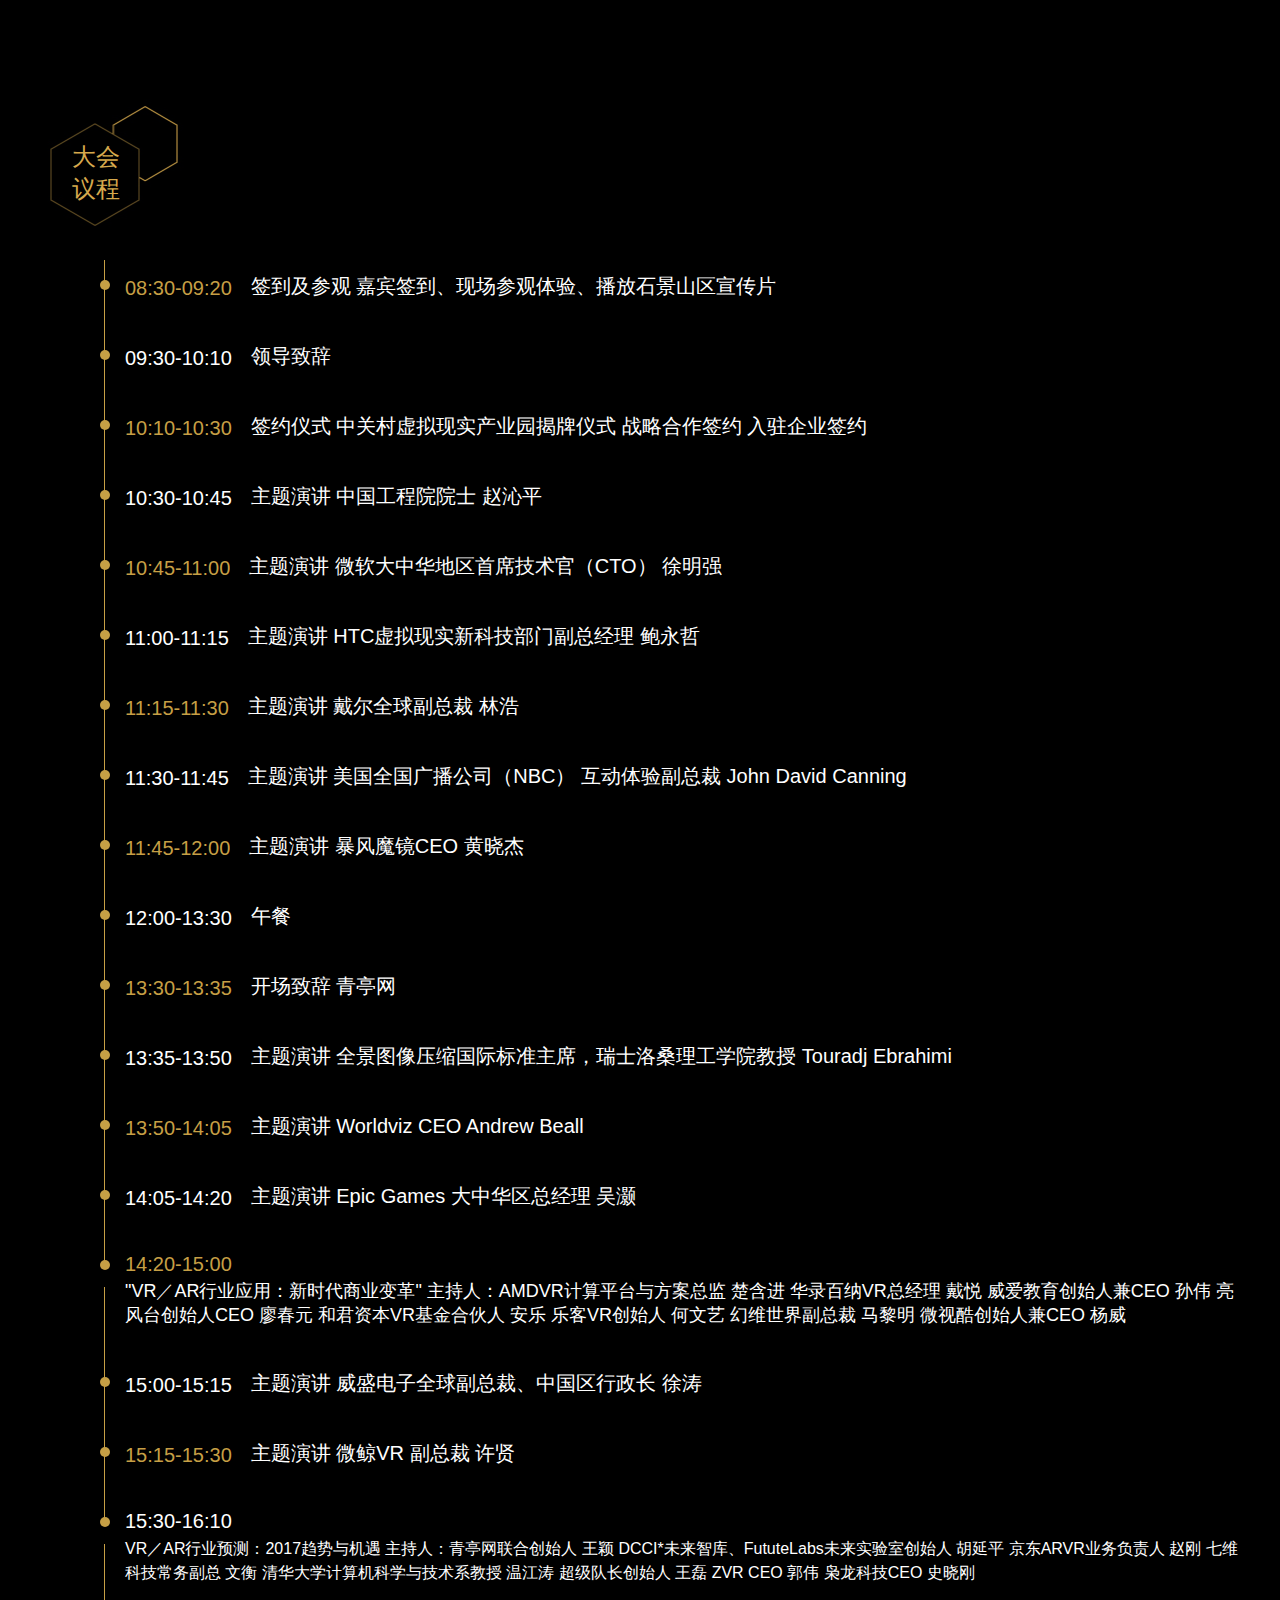
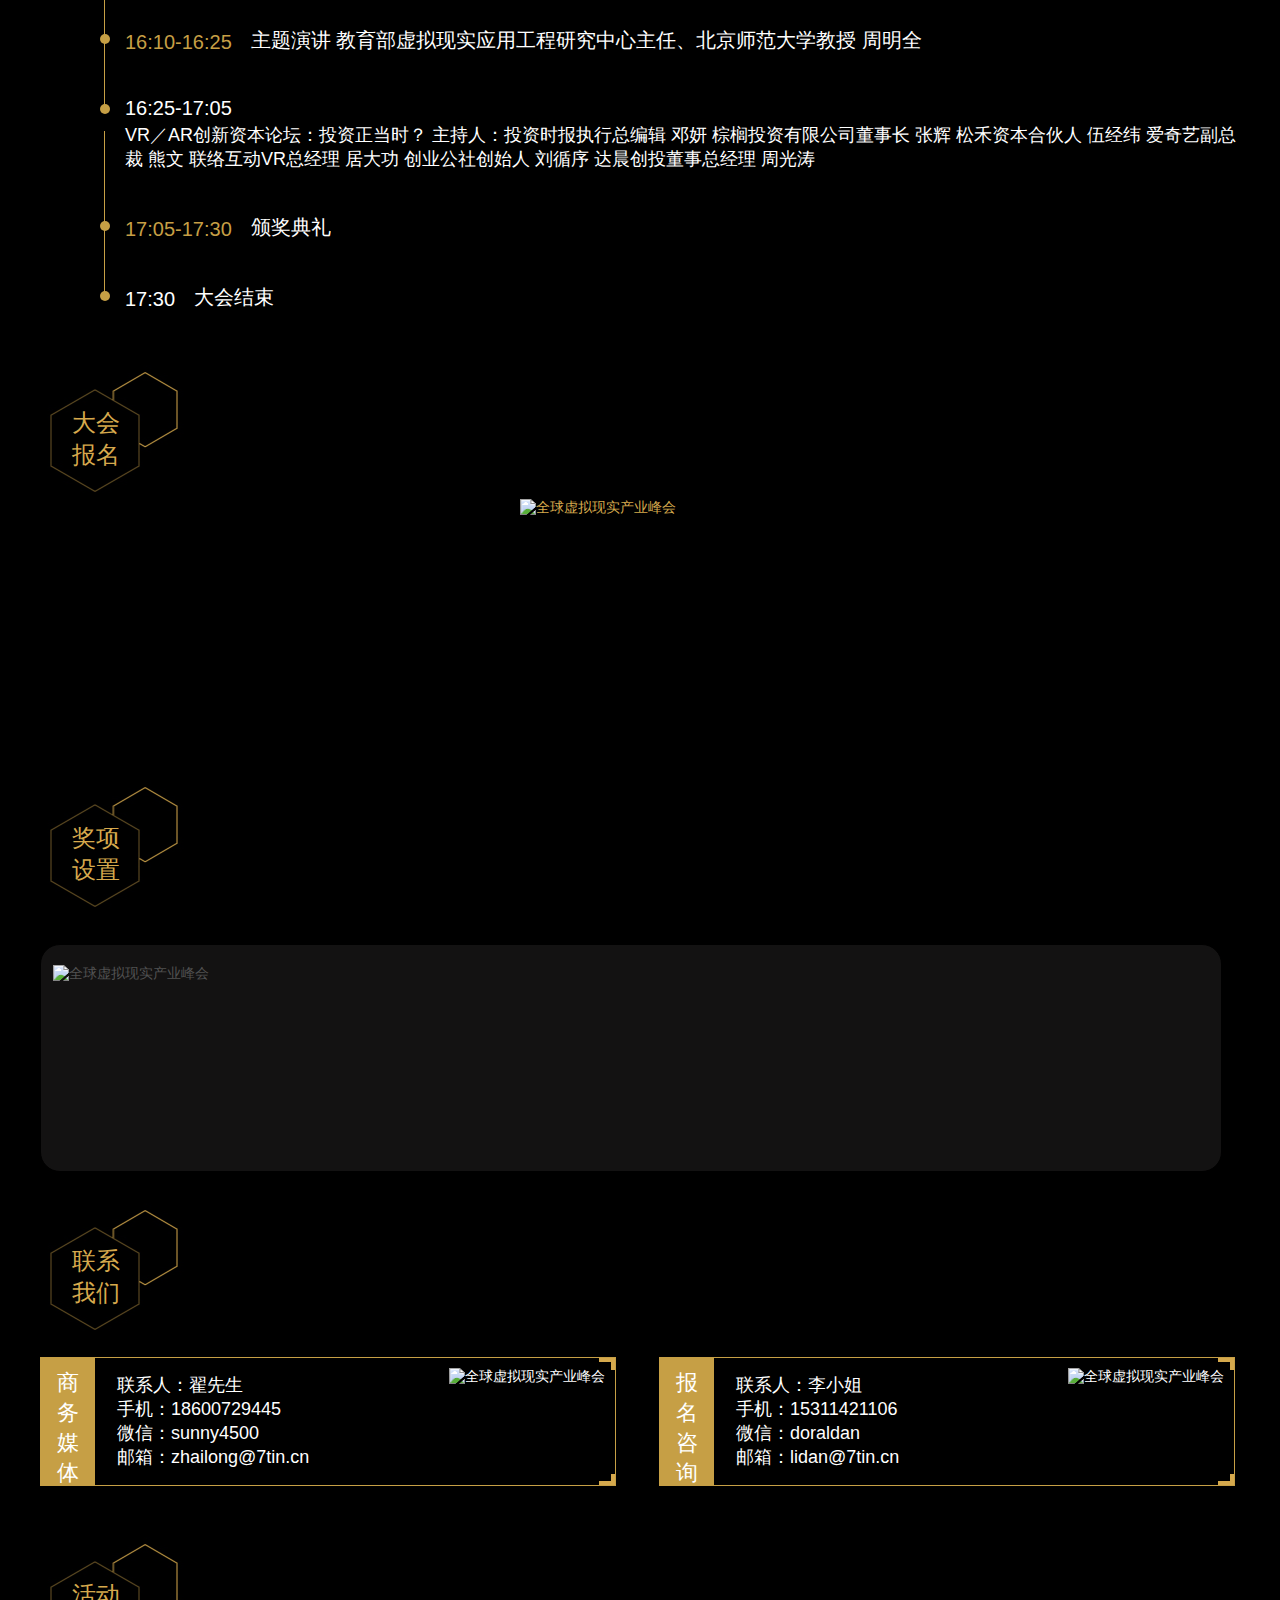
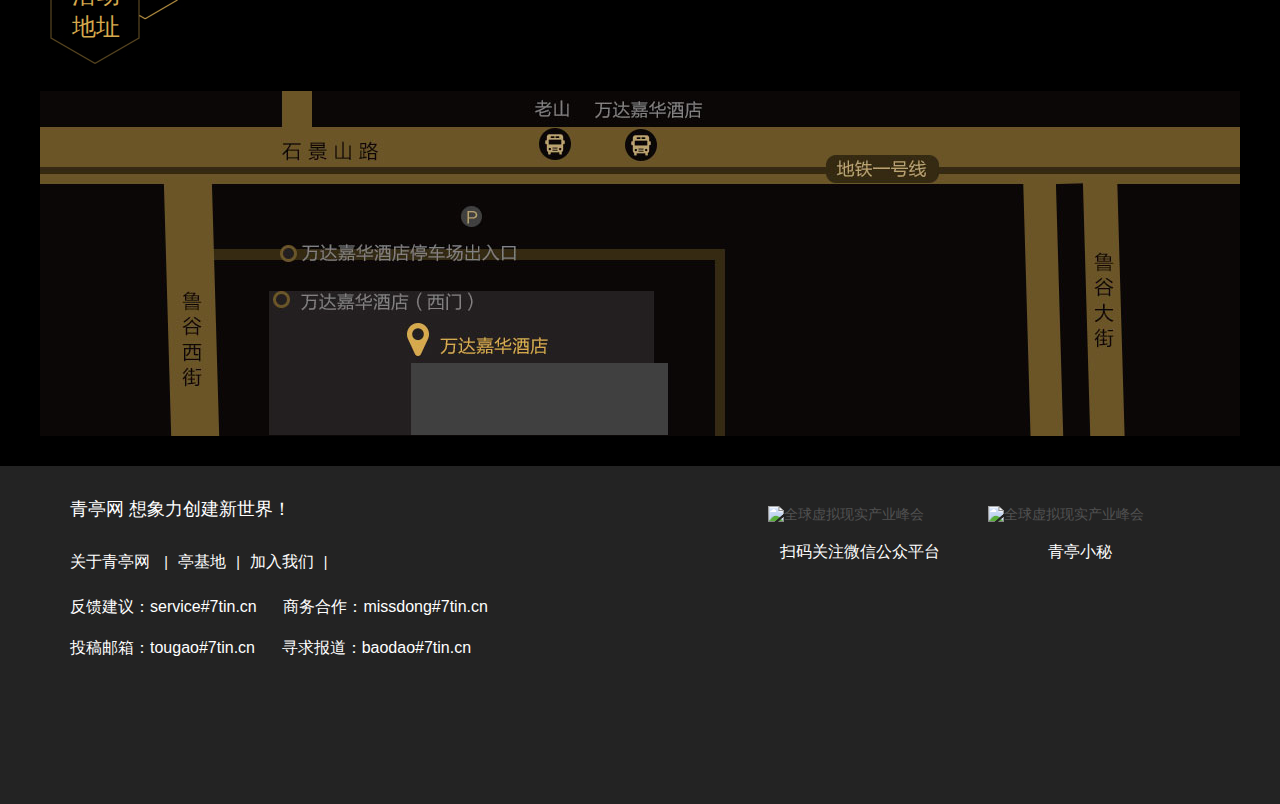
<file: nianhui/index.html>
﻿<!DOCTYPE html>
<html lang="en">

<head>
    <meta charset="UTF-8">
    <title>2017全球虚拟现实产业峰会暨中关村虚拟现实产业园启动仪式 - 青亭网</title>
    <link rel="stylesheet" href="css/index.css" />
    <style>
        .hide1 {
            display: none;
        }
    </style>
</head>

<body>
    <!--header start-->
    <header class="qt_hea clearfix">
        <div class="container hea_container" id="section-10">
            <div class="logo fl">
                <a href="http://www.7tin.cn/">
                    <img data-echo="images/logo.png" alt="全球虚拟现实产业峰会">
                </a>
            </div>
            <ul class="fr hea_container_nav">
                <li class="active">
                    <a href="./index.html">首页</a>
                </li>

                <li>
                    <a href="./evaluation.html">奖项评选</a>
                </li>
            </ul>
        </div>
    </header>
    <ul class="sidenav hide1" id="sidenav">
        <li class="dot dotBef dot1  ">
            <a class="sidenav-bar sidenav-bar-10" href="#"><i></i>回到顶部</a>
        </li>
        <li class="dot dot10">
            <a class="sidenav-bar sidenav2" href="javascript:void(0)"><i></i>大会亮点</a>
        </li>

        <li class="dot dot3">
            <a class="sidenav-bar sidenav4" href="javascript:void(0)"><i></i>大会嘉宾</a>

        </li>

        <li class="dot dot4 ">
            <a class="sidenav-bar sidenav5" href="javascript:void(0)"><i></i>大会议程</a>
        </li>
        <li class="dot dot5">
            <a class="sidenav-bar " href="javascript:void(0)"><i></i>大会报名</a>
        </li>



        <li class="dot dot6">
            <a class="sidenav-bar " href="javascript:void(0)"> <i></i>奖项设置</a>
        </li>
        <li class="dot dot8">
            <a class="sidenav-bar " href="javascript:void(0)"> <i></i>合作机构</a>
        </li>
        <li class="dot dot9">
            <a class="sidenav-bar sidenav1" href="javascript:void(0)"><i></i>联系我们</a>
        </li>
        <li class="dot11 dot dotAfte">
            <a class="sidenav-bar sidenav1" href="javascript:void(0)"><i></i>活动地址</a>
        </li>


    </ul>
    <!--header  end-->
    <div class="p_body container itemList" id="itemList">

        <!--banner start-->
        <div class="banner_x item clearfix">
            <img class="banner_img2" data-echo="images/img/3.png" alt="全球虚拟现实产业峰会">
            <div class=" ban_con clearfix">
                <div class="ban_con_box hide1">

                    <div class="ban_date clearfix ">
                        <div class="ban_date_box  ">
                            <i class="i_bd i_bd1  "></i>
                            <i class="i_bd i_bd2 "></i>
                            <i class="i_bd i_bd3 "></i>
                            <i class="i_bd i_bd4 "></i>
                            <i class="i_bd i_bd5 "></i>
                            <i class="i_bd i_bd6 "></i>
                            <i class="i_bd i_bd7 "></i>
                            <i class="i_bd i_bd8 "></i>
                            <div class="ban_time clearfix  ">
                                <div class="ban_time_box ">
                                    <span id="tday">00</span>
                                    <p>天</p>
                                </div>
                                <div class="ban_time_box ">
                                    <span id="thour">00</span>
                                    <br>
                                    <p>时</p>
                                </div>
                                <div class="ban_time_box ">
                                    <span id="tmin">00</span>
                                    <br>
                                    <p>分</p>
                                </div>
                                <div class="ban_time_box ">
                                    <span id="tss">00</span>
                                    <br>
                                    <p>秒</p>
                                </div>
                            </div>
                        </div>

                    </div>
                </div>
            </div>
            <div class="zuzhijigou hide1">
                <div class="hex_title mb-20">
                    组织<br> 机构

                </div>
                <div class="zzjigou_content">
                    <div class="zzjigou_content_fl ">
                        <h3>主办单位</h3>
                        <p> 中关村科技园区管理委员会 石景山区人民政府</p>

                    </div>
                    <div class="zzjigou_content_fc ">
                        <h3>承办单位</h3>
                        <p> <span>中关村石景山园管理委员会 石景山区科学技术委员会 </span><img data-echo="images/logocq.jpg" alt="全球虚拟现实产业峰会" /></p>


                    </div>
                    <div class="zzjigou_content_fr clearfix">
                        <h3>协办单位 </h3>
                        <img data-echo="images/baofeng.jpg" alt="全球虚拟现实产业峰会" />

                    </div>
                </div>
            </div>
        </div>
        <!--banner   end-->




        <!--header start-->
        <div class="bj mt-30 item clearfix " id="section2">
            <div class="iconfdfd clearfix ">



                <div class="hex_title">
                    大会<br> 亮点

                </div>
            </div>
            <div class="bj_con ">
                <p>
                    虚拟现实产业是全球快速发展的尖端科技的前沿和创新竞争的焦点，为进一步促进虚拟现实产业快速创新发展，充分发挥中关村国家自主创新示范区的技术创新优势和石景山园国家级文化和科技融合示范基地的特色产业基础，中关村管委会联合石景山区政府共同发布了虚拟现实产业专项政策，聚焦石景山区建设中关村虚拟现实产业园，打造虚拟现实产业创新发展引领区和创新应用先导区，建设具有全球影响力的虚拟现实创新中心。
                </p>
                <p>
                    为进一步营造良好的产业氛围，中关村科技园区管理委员会、石景山区人民政府联合主办，中关村石景山园管理委员会、石景山区科学技术委员会、青亭网、创业公社承办“新浪潮、新活力”全球虚拟现实产业峰会暨中关村虚拟现实产业园启动仪式。

                </p>
                <img class="mt-30 img30-ld" data-echo="images/img/1.png" />

            </div>
        </div>
        <!--header  end-->


        <!--header start-->
        <!-- guests  start    -->
        <div class="guests mt-30 item clearfix " id="section3">


            <div class="hex_title mb-20">
                大会<br>嘉宾

            </div>
            <div class="guests_list clearfix">
                <!-- 1  start  -->
                <div class="guests_box ">
                    <a href="javascript:void(0) ">
                        <img data-echo="images/xfa/1.jpg" alt="全球虚拟现实产业峰会" />
                        <p>赵沁平</p>
                        <p>中国工程院院士</p>
                    </a>
                </div>
                <div class="guests_box ">
                    <a href="javascript:void(0) ">
                        <img data-echo="images/xfa/2.jpg" alt="全球虚拟现实产业峰会" />
                        <p>邬贺铨</p>
                        <p>中国工程院院士
                        </p>
                    </a>
                </div>

                <div class="guests_box ">
                    <a href="javascript:void(0) ">
                        <img data-echo="images/xfa/3.jpg" alt="全球虚拟现实产业峰会" />
                        <p>王涌天</p>
                        <p>北京理工大学信息与电子学部主任、长江学者</p>
                    </a>
                </div>
                <div class="guests_box ">
                    <a href="javascript:void(0) ">
                        <img data-echo="images/xfa/4.jpg" alt="全球虚拟现实产业峰会" />
                        <p>洪小文-</p>
                        <p>微软亚洲研究院院长
                        </p>
                    </a>
                </div>

                <div class="guests_box ">
                    <a href="javascript:void(0) ">
                        <img data-echo="images/xfa/5.jpg" alt="全球虚拟现实产业峰会" />
                        <p>约翰·卡马克(John-Carmack)-</p>
                        <p>Oculus首席技术官</p>
                    </a>
                </div>
                <div class="guests_box ">
                    <a href="javascript:void(0) ">
                        <img data-echo="images/xfa/6.jpg" alt="全球虚拟现实产业峰会" />
                        <p>Bernard-Kress-</p>
                        <p>微软Hololens光学负责人
                        </p>
                    </a>
                </div>


                <div class="guests_box ">
                    <a href="javascript:void(0) ">
                        <img data-echo="images/xfa/7.jpg" alt="全球虚拟现实产业峰会" />
                        <p>添田武人-</p>
                        <p>索尼中国区总裁</p>
                    </a>
                </div>
                <div class="guests_box ">
                    <a href="javascript:void(0) ">
                        <img data-echo="images/xfa/8.jpg" alt="全球虚拟现实产业峰会" />
                        <p>鲍永哲-</p>
                        <p>HTC虚拟现实新科技部门副总裁
                        </p>
                    </a>
                </div>
                <div class="guests_box ">
                    <a href="javascript:void(0) ">
                        <img data-echo="images/xfa/9⁫.jpg" alt="全球虚拟现实产业峰会" />
                        <p>StevenKan</p>
                        <p>谷歌VRAR负责人
                        </p>
                    </a>
                </div>


                <div class="guests_box ">
                    <a href="javascript:void(0) ">
                        <img data-echo="images/xfa/10.jpg" alt="全球虚拟现实产业峰会" />
                        <p>潘晓明</p>
                        <p>AMD全球副总裁、大中华区总裁</p>
                    </a>
                </div>
                <div class="guests_box ">
                    <a href="javascript:void(0) ">
                        <img data-echo="images/xfa/11.jpg" alt="全球虚拟现实产业峰会" />
                        <p>孟檏</p>
                        <p>高通中国区董事长</p>
                    </a>
                </div>
                <div class="guests_box ">
                    <a href="javascript:void(0) ">
                        <img data-echo="images/xfa/12.jpg" alt="全球虚拟现实产业峰会" />
                        <p>张建中</p>
                        <p>NVIDIA集团副总裁中国区-总经理</p>
                    </a>
                </div>
                <div class="guests_box ">
                    <a href="javascript:void(0) ">
                        <img data-echo="images/xfa/13.jpg" alt="全球虚拟现实产业峰会" />
                        <p>杨旭</p>
                        <p>英特尔公司全球副总裁-兼中国区总裁
                        </p>
                    </a>
                </div>


                <div class="guests_box ">
                    <a href="javascript:void(0) ">
                        <img data-echo="images/xfa/14.jpg" alt="全球虚拟现实产业峰会" />
                        <p>林浩-</p>
                        <p>戴尔全球副总裁</p>
                    </a>
                </div>
                <div class="guests_box ">
                    <a href="javascript:void(0) ">
                        <img data-echo="images/xfa/15.jpg" alt="全球虚拟现实产业峰会" />
                        <p>权桂贤-</p>
                        <p>三星电子大中华区总裁
                        </p>
                    </a>
                </div>

                <div class="guests_box ">
                    <a href="javascript:void(0) ">
                        <img data-echo="images/xfa/16.jpg" alt="全球虚拟现实产业峰会" />
                        <p>彭伟-</p>
                        <p>
                            卡尔蔡司光学中国区总裁
                        </p>
                    </a>
                </div>

                <div class="guests_box ">
                    <a href="javascript:void(0) ">
                        <img data-echo="images/xfa/15.jpg" alt="全球虚拟现实产业峰会" />
                        <p>权桂贤-</p>
                        <p>三星电子大中华区总裁
                        </p>
                    </a>
                </div>

                <div class="guests_box ">
                    <a href="javascript:void(0) ">
                        <img data-echo="images/xfa/17.jpg" alt="全球虚拟现实产业峰会" />
                        <p>贺志强-</p>
                        <p>联想集团高级副总裁
                        </p>
                    </a>
                </div>

                <div class="guests_box ">
                    <a href="javascript:void(0) ">
                        <img data-echo="images/xfa/18.jpg" alt="全球虚拟现实产业峰会" />
                        <p>何刚</p>
                        <p>华为终端手机产品线总裁
                        </p>
                    </a>
                </div>
                <div class="guests_box ">
                    <a href="javascript:void(0) ">
                        <img data-echo="images/xfa/19.jpg" alt="全球虚拟现实产业峰会" />
                        <p>王波</p>
                        <p>腾讯副总裁
                        </p>
                    </a>
                </div>
                <div class="guests_box ">
                    <a href="javascript:void(0) ">
                        <img data-echo="images/xfa/20.jpg" alt="全球虚拟现实产业峰会" />
                        <p>黎科峰--</p>
                        <p>京东副总裁
                        </p>
                    </a>
                </div>
                <div class="guests_box ">
                    <a href="javascript:void(0) ">
                        <img data-echo="images/xfa/21.jpg" alt="全球虚拟现实产业峰会" />
                        <p>刘庆峰</p>
                        <p>科大讯飞董事长
                        </p>
                    </a>
                </div>
                <div class="guests_box ">
                    <a href="javascript:void(0) ">
                        <img data-echo="images/xfa/22.jpg" alt="全球虚拟现实产业峰会" />
                        <p>李军</p>
                        <p>利亚德集团董事长
                        </p>
                    </a>
                </div>
                <div class="guests_box ">
                    <a href="javascript:void(0) ">
                        <img data-echo="images/xfa/23.jpg" alt="全球虚拟现实产业峰会" />
                        <p>庄卓然-</p>
                        <p>阿里巴巴集团VR负责人
                        </p>
                    </a>
                </div>
                <div class="guests_box ">
                    <a href="javascript:void(0) ">
                        <img data-echo="images/xfa/24.jpg" alt="全球虚拟现实产业峰会" />
                        <p>唐沐-</p>
                        <p>小米科技VR总经理-小米影业总裁
                        </p>
                    </a>
                </div>
                <div class="guests_box ">
                    <a href="javascript:void(0) ">
                        <img data-echo="images/xfa/25.jpg" alt="全球虚拟现实产业峰会" />
                        <p>冯莉-</p>
                        <p>歌尔声学副总裁
                        </p>
                    </a>
                </div>
                <div class="guests_box ">
                    <a href="javascript:void(0) ">
                        <img data-echo="images/xfa/26.jpg" alt="全球虚拟现实产业峰会" />
                        <p>熊文-</p>
                        <p>爱奇艺智能硬件副总裁
                        </p>
                    </a>
                </div>
                <div class="guests_box ">
                    <a href="javascript:void(0) ">
                        <img data-echo="images/xfa/27.jpg" alt="全球虚拟现实产业峰会" />
                        <p>魏明-</p>
                        <p>数字王国大中华地区CEO
                        </p>
                    </a>
                </div>
                <div class="guests_box ">
                    <a href="javascript:void(0) ">
                        <img data-echo="images/xfa/28.jpg" alt="全球虚拟现实产业峰会" />
                        <p>李斌-</p>
                        <p>奥飞娱乐首席战略官
                        </p>
                    </a>
                </div>
                <div class="guests_box ">
                    <a href="javascript:void(0) ">
                        <img data-echo="images/xfa/29.jpg" alt="全球虚拟现实产业峰会" />
                        <p>胡斌</p>
                        <p>掌趣科技联合创始人
                        </p>
                    </a>
                </div>
                <div class="guests_box ">
                    <a href="javascript:void(0) ">
                        <img data-echo="images/xfa/30.jpg" alt="全球虚拟现实产业峰会" />
                        <p>杨宇欣</p>
                        <p>中科创达副总裁
                        </p>
                    </a>
                </div>
                <div class="guests_box ">
                    <a href="javascript:void(0) ">
                        <img data-echo="images/xfa/31.jpg" alt="全球虚拟现实产业峰会" />
                        <p>方凎</p>
                        <p>JAUNT中国CEO
                        </p>
                    </a>
                </div>
                <div class="guests_box ">
                    <a href="javascript:void(0) ">
                        <img data-echo="images/xfa/32.jpg" alt="全球虚拟现实产业峰会" />
                        <p>谭家东</p>
                        <p>Leap-Motion副总裁
                        </p>
                    </a>
                </div>
                <div class="guests_box ">
                    <a href="javascript:void(0) ">
                        <img data-echo="images/xfa/33.jpg" alt="全球虚拟现实产业峰会" />
                        <p>何志涛</p>
                        <p>联络互动创始人、董事长
                        </p>
                    </a>
                </div>
                <div class="guests_box ">
                    <a href="javascript:void(0) ">
                        <img data-echo="images/xfa/34.jpg" alt="全球虚拟现实产业峰会" />
                        <p>邓锋</p>
                        <p>北极光创投创始合伙人
                        </p>
                    </a>
                </div>

                <div class="guests_box ">
                    <a href="javascript:void(0) ">
                        <img data-echo="images/xfa/35.jpg" alt="全球虚拟现实产业峰会" />
                        <p>张辉-</p>
                        <p>棕榈投资有限公司董事长
                        </p>
                    </a>
                </div>

                <div class="guests_box ">
                    <a href="javascript:void(0) ">
                        <img data-echo="images/xfa/36.jpg" alt="全球虚拟现实产业峰会" />
                        <p>过以宏</p>
                        <p>IDG资本合伙人
                        </p>
                    </a>
                </div>
                <div class="guests_box ">
                    <a href="javascript:void(0) ">
                        <img data-echo="images/xfa/37.jpg" alt="全球虚拟现实产业峰会" />
                        <p>李宏玮</p>
                        <p>纪源资本管理合伙人
                        </p>
                    </a>
                </div>
                <div class="guests_box ">
                    <a href="javascript:void(0) ">
                        <img data-echo="images/xfa/38.jpg" alt="全球虚拟现实产业峰会" />
                        <p>李丰</p>
                        <p>峰瑞资本创始合伙人
                        </p>
                    </a>
                </div>
                <div class="guests_box ">
                    <a href="javascript:void(0) ">
                        <img data-echo="images/xfa/39.jpg" alt="全球虚拟现实产业峰会" />
                        <p>伍经纬</p>
                        <p>松禾资本合伙人-松禾暴风VR产业基金合伙人
                        </p>
                    </a>
                </div>
                <div class="guests_box ">
                    <a href="javascript:void(0) ">
                        <img data-echo="images/xfa/40.jpg" alt="全球虚拟现实产业峰会" />
                        <p>安乐-</p>
                        <p>和君资本VR基金合伙人
                        </p>
                    </a>
                </div>
                <div class="guests_box ">
                    <a href="javascript:void(0) ">
                        <img data-echo="images/xfa/34.jpg" alt="全球虚拟现实产业峰会" />
                        <p>权桂贤-</p>
                        <p>三星电子大中华区总裁
                        </p>
                    </a>
                </div>








                <div class="guests_box ">
                    <a href="javascript:void(0) ">
                        <img data-echo="images/55.png" alt="全球虚拟现实产业峰会" />
                        <p>更多嘉宾</p>
                        <p>敬请期待</p>
                    </a>
                </div>



            </div>
        </div>
        <!-- guests  end    -->
        <!--header  end-->


        <!--agenda start-->

        <div class="agenda mt-30 item bg_w clearfix " id="section4">

            <div class="hex_title mb-20">
                大会 <br> 议程

            </div>

            <div class="week_history ">
                <ul class="agenda_box ">

                    <li>

                        <b></b>

                        <p>
                            <span> 08:30-09:20 </span>
                            <span>
                                签到及参观	嘉宾签到、现场参观体验、播放石景山区宣传片	
                            </span>
                        </p>

                    </li>
                    <li>

                        <i></i><b></b>

                        <p>
                            <span> 09:30-10:10 </span>
                            <span>
                              领导致辞

                            </span>
                        </p>


                    </li>
                    <li>

                        <i></i><b></b>

                        <p>
                            <span>10:10-10:30   </span>
                            <span>
                               签约仪式	中关村虚拟现实产业园揭牌仪式
	战略合作签约
	入驻企业签约
		
                            </span>
                        </p>


                    </li>
                    <li>

                        <i></i><b></b>

                        <p>
                            <span> 10:30-10:45  </span>
                            <span>主题演讲	中国工程院院士	赵沁平

                            </span>
                        </p>


                    </li>
                    <li>

                        <i></i><b></b>

                        <p>
                            <span> 10:45-11:00   </span>
                            <span>
                                 主题演讲	微软大中华地区首席技术官（CTO）	徐明强

                            </span>
                        </p>


                    </li>

                    <li>

                        <i></i><b></b>

                        <p>
                            <span>11:00-11:15 </span>
                            <span>
                               主题演讲	HTC虚拟现实新科技部门副总经理 	鲍永哲

                            </span>
                        </p>


                    </li>
                    <li>

                        <i></i><b></b>

                        <p>
                            <span> 11:15-11:30  </span>
                            <span>
                                  主题演讲	戴尔全球副总裁	林浩

                            </span>
                        </p>


                    </li>
                    <li>

                        <i></i><b></b>

                        <p>
                            <span> 11:30-11:45  </span>
                            <span>
                               主题演讲	美国全国广播公司（NBC） 互动体验副总裁	John David Canning
	
                            </span>
                        </p>


                    </li>
                    <li>

                        <i></i><b></b>

                        <p>
                            <span> 11:45-12:00  </span>
                            <span>
                               主题演讲	暴风魔镜CEO	黄晓杰
	
                            </span>
                        </p>


                    </li>
                    <li>
                        <i></i><b></b>
                        <p>
                            <span> 12:00-13:30  </span>
                            <span>
                               午餐
	
                            </span>
                        </p>
                    </li>
                    <li>
                        <i></i><b></b>
                        <p>
                            <span> 13:30-13:35  </span>
                            <span>
                               开场致辞	青亭网

                            </span>
                        </p>
                    </li>
                    <li>
                        <i></i><b></b>
                        <p>
                            <span> 13:35-13:50  </span>
                            <span>
                               主题演讲	全景图像压缩国际标准主席，瑞士洛桑理工学院教授  	Touradj Ebrahimi

                            </span>
                        </p>
                    </li>
                    <li>
                        <i></i><b></b>
                        <p>
                            <span> 13:50-14:05  </span>
                            <span>
                               主题演讲	Worldviz  CEO 	Andrew Beall
	
                            </span>
                        </p>
                    </li>
                    <li>

                        <i></i><b></b>

                        <p>
                            <span> 14:05-14:20  </span>
                            <span>
                               主题演讲	Epic Games 大中华区总经理	吴灏
	
                            </span>
                        </p>


                    </li>



                    <li>

                        <i></i><b></b>

                        <p>
                            <span> 14:20-15:00    </span>
                            <span>
                                <font size=4>"VR／AR行业应用：新时代商业变革"	主持人：AMDVR计算平台与方案总监	楚含进
	华录百纳VR总经理	戴悦
	威爱教育创始人兼CEO	孙伟
	亮风台创始人CEO	廖春元
	和君资本VR基金合伙人	安乐
	乐客VR创始人	何文艺
	幻维世界副总裁	马黎明
	微视酷创始人兼CEO	杨威</font>

                            </span>
                        </p>


                    </li>
                    <li>

                        <i></i><b></b>

                        <p>
                            <span>   15:00-15:15      </span>
                            <span>
                              主题演讲	威盛电子全球副总裁、中国区行政长	徐涛

                            </span>
                        </p>


                    </li>
                    <li>

                        <i></i><b></b>

                        <p>
                            <span>   15:15-15:30      </span>
                            <span>
                              主题演讲	微鲸VR 副总裁	许贤
                            </span>
                        </p>


                    </li>
                    <li>
                        <i></i><b></b>
                        <p>
                            <span> 15:30-16:10  </span>
                            <span>
                                <font size=3>VR／AR行业预测：2017趋势与机遇	主持人：青亭网联合创始人	王颖
	DCCI*未来智库、FututeLabs未来实验室创始人	胡延平
	京东ARVR业务负责人	赵刚
	七维科技常务副总	文衡
	清华大学计算机科学与技术系教授	温江涛
	超级队长创始人	王磊
	ZVR CEO	郭伟
	枭龙科技CEO	史晓刚</font>
                            </span>
                        </p>
                    </li>
                    <li>
                        <i></i><b></b>
                        <p>
                            <span> 16:10-16:25  </span>
                            <span>
                               主题演讲	教育部虚拟现实应用工程研究中心主任、北京师范大学教授	周明全
                            </span>
                        </p>
                    </li>
                    <li>
                        <i></i><b></b>
                        <p>
                            <span> 16:25-17:05  </span>
                            <span>
                               <font size=4>VR／AR创新资本论坛：投资正当时？	主持人：投资时报执行总编辑	邓妍
	棕榈投资有限公司董事长	张辉
	松禾资本合伙人	伍经纬
	爱奇艺副总裁	熊文
	联络互动VR总经理	居大功
	创业公社创始人	刘循序
	达晨创投董事总经理	周光涛	</font>
                            </span>
                        </p>
                    </li>

                    <li>

                        <i></i><b></b>

                        <p>
                            <span>17:05-17:30   </span>
                            <span>
                                   颁奖典礼
                            </span>
                        </p>


                    </li>
                    <li>

                        <i></i><b></b>

                        <p>
                            <span> 17:30 </span>
                            <span>
                                  大会结束
                            </span>
                        </p>


                    </li>

                </ul>
            </div>
        </div>
        <!--agenda  end-->


        <!--header start-->
        <div class="dhbg item clearfix" id="section5">
            <div class="dhbg_box ">

            </div>
        </div>
        <!--header  end-->


        <!--dhbm start-->
        <div class="dhbm item mt-30 bg_w clearfix" id="section6">

            <div class="hex_title">
                大会<br> 报名

            </div>
            <div class="dhbm_box_list clearfix">
                <div class="dhbm_box">

                    <img data-echo="images/bmewm.jpg" alt="全球虚拟现实产业峰会">
                    <div class="bmz" style="display:none;">

                        <h3><span>0</span><span>元</span></h3>
                        <p>报名中</p>
                    </div>
                </div>



            </div>



        </div>
        <!--dhbm  end-->



        <!--header start-->
        <div class="jxsz item mt-30 bg_w clearfix " id="section7">


            <div class="hex_title">
                奖项<br>设置

            </div>
            <!----奖项设置-->
            <div class="box-jxsz">

                <img data-echo="images/img/2.png" alt="全球虚拟现实产业峰会" />
                <ul>
                    <li>&nbsp;</li>
                    <li>&nbsp;</li>
                    <li>&nbsp;</li>
                    <li>&nbsp;</li>
                    <li>&nbsp;</li>
                </ul>
            </div>



        </div>
        <!--header  end-->

        <!--header start-->
        <div class="Cooperation item mt-30 clearfix hide1" id="section9">

            <div class="hex_title">
                合作 <br>机构

            </div>

            <div class="Cooperation_box clearfix ">
                <h3>财经媒体战略合作伙伴</h3>
                <div class="Cooperation_box_img clearfix">
                    <img data-echo="./images/org/0.jpg" alt="全球虚拟现实产业峰会" />
                </div>
                <h3>战略合作媒体</h3>
                <div class="Cooperation_box_img clearfix">
                    <img data-echo="./images/org/61.jpg" alt="全球虚拟现实产业峰会" />
                    <img data-echo="./images/org/62.jpg" alt="全球虚拟现实产业峰会" />
                    <img data-echo="./images/org/63.jpg" alt="全球虚拟现实产业峰会" />
                    <img data-echo="./images/org/64.jpg" alt="全球虚拟现实产业峰会" />
                    <img data-echo="./images/org/65.jpg" alt="全球虚拟现实产业峰会" />
                    <img data-echo="./images/org/66.jpg" alt="全球虚拟现实产业峰会" />
                    <img data-echo="./images/org/67.jpg" alt="全球虚拟现实产业峰会" />
                    <img data-echo="./images/org/68.jpg" alt="全球虚拟现实产业峰会" />
                    <img data-echo="./images/org/69.jpg" alt="全球虚拟现实产业峰会" />
                </div>
                <h3>支持媒体</h3>
                <div class="Cooperation_box_img clearfix">
                    <img data-echo="./images/org/81.jpg" alt="全球虚拟现实产业峰会" />
                    <img data-echo="./images/org/82.jpg" alt="全球虚拟现实产业峰会" />
                    <img data-echo="./images/org/83.jpg" alt="全球虚拟现实产业峰会" />
                    <img data-echo="./images/org/84.jpg" alt="全球虚拟现实产业峰会" />
                    <img data-echo="./images/org/85.jpg" alt="全球虚拟现实产业峰会" />
                    <img data-echo="./images/org/86.jpg" alt="全球虚拟现实产业峰会" />
                    <img data-echo="./images/org/87.jpg" alt="全球虚拟现实产业峰会" />
                    <img data-echo="./images/org/88.jpg" alt="全球虚拟现实产业峰会" />
                    <img data-echo="./images/org/89.jpg" alt="全球虚拟现实产业峰会" />
                    <img data-echo="./images/org/180.jpg" alt="全球虚拟现实产业峰会" />
                    <img data-echo="./images/org/181.jpg" alt="全球虚拟现实产业峰会" />
                    <img data-echo="./images/org/182.jpg" alt="全球虚拟现实产业峰会" />
                    <img data-echo="./images/org/183.jpg" alt="全球虚拟现实产业峰会" />
                    <img data-echo="./images/org/184.jpg" alt="全球虚拟现实产业峰会" />
                    <img data-echo="./images/org/185.jpg" alt="全球虚拟现实产业峰会" />
                </div>
                <h3>合作媒体</h3>
                <div class="Cooperation_box_img clearfix">
                    <img data-echo="./images/org/1.jpg" alt="全球虚拟现实产业峰会" />
                    <img data-echo="./images/org/2.jpg" alt="全球虚拟现实产业峰会" />
                    <img data-echo="./images/org/3.jpg" alt="全球虚拟现实产业峰会" />
                    <img data-echo="./images/org/4.jpg" alt="全球虚拟现实产业峰会" />
                    <img data-echo="./images/org/5.jpg" alt="全球虚拟现实产业峰会" />
                    <img data-echo="./images/org/6.jpg" alt="全球虚拟现实产业峰会" />
                    <img data-echo="./images/org/7.jpg" alt="全球虚拟现实产业峰会" />
                    <img data-echo="./images/org/8.jpg" alt="全球虚拟现实产业峰会" />
                    <img data-echo="./images/org/9.jpg" alt="全球虚拟现实产业峰会" />
                    <img data-echo="./images/org/10.jpg" alt="全球虚拟现实产业峰会" />
                    <img data-echo="./images/org/11.jpg" alt="全球虚拟现实产业峰会" />
                    <img data-echo="./images/org/12.jpg" alt="全球虚拟现实产业峰会" />
                    <img data-echo="./images/org/15.jpg" alt="全球虚拟现实产业峰会" />
                    <img data-echo="./images/org/16.jpg" alt="全球虚拟现实产业峰会" />
                    <img data-echo="./images/org/17.jpg" alt="全球虚拟现实产业峰会" />
                    <img data-echo="./images/org/18.jpg" alt="全球虚拟现实产业峰会" />
                    <img data-echo="./images/org/19.jpg" alt="全球虚拟现实产业峰会" />
                    <img data-echo="./images/org/20.jpg" alt="全球虚拟现实产业峰会" />
                    <img data-echo="./images/org/21.jpg" alt="全球虚拟现实产业峰会" />
                    <img data-echo="./images/org/22.jpg" alt="全球虚拟现实产业峰会" />
                    <img data-echo="./images/org/24.jpg" alt="全球虚拟现实产业峰会" />
                    <img data-echo="./images/org/25.jpg" alt="全球虚拟现实产业峰会" />
                    <img data-echo="./images/org/75.jpg" alt="全球虚拟现实产业峰会" />
                </div>
                <h3>合作企业</h3>
                <div class="Cooperation_box_img clearfix">
                    <img data-echo="./images/org/31.jpg" alt="全球虚拟现实产业峰会" />
                    <img data-echo="./images/org/32.jpg" alt="全球虚拟现实产业峰会" />
                    <img data-echo="./images/org/33.jpg" alt="全球虚拟现实产业峰会" />
                    <img data-echo="./images/org/34.jpg" alt="全球虚拟现实产业峰会" />
                    <img data-echo="./images/org/35.jpg" alt="全球虚拟现实产业峰会" />
                    <img data-echo="./images/org/36.jpg" alt="全球虚拟现实产业峰会" />
                    <img data-echo="./images/org/37.jpg" alt="全球虚拟现实产业峰会" />
                    <img data-echo="./images/org/38.jpg" alt="全球虚拟现实产业峰会" />
                    <img data-echo="./images/org/39.jpg" alt="全球虚拟现实产业峰会" />
                    <img data-echo="./images/org/40.jpg" alt="全球虚拟现实产业峰会" />
                    <img data-echo="./images/org/104.jpg" alt="全球虚拟现实产业峰会" />
                    <img data-echo="./images/org/41.jpg" alt="全球虚拟现实产业峰会" />
                    <img data-echo="./images/org/90.jpg" alt="全球虚拟现实产业峰会" />
                    <img data-echo="./images/org/91.jpg" alt="全球虚拟现实产业峰会" />
                    <img data-echo="./images/org/92.jpg" alt="全球虚拟现实产业峰会" />
                    <img data-echo="./images/org/93.jpg" alt="全球虚拟现实产业峰会" />
                    <img data-echo="./images/org/94.jpg" alt="全球虚拟现实产业峰会" />
                    <img data-echo="./images/org/95.jpg" alt="全球虚拟现实产业峰会" />
                    <img data-echo="./images/org/96.jpg" alt="全球虚拟现实产业峰会" />
                    <img data-echo="./images/org/100.jpg" alt="全球虚拟现实产业峰会" />
                    <img data-echo="./images/org/97.jpg" alt="全球虚拟现实产业峰会" />
                    <img data-echo="./images/org/98.jpg" alt="全球虚拟现实产业峰会" />
                    <img data-echo="./images/org/99.jpg" alt="全球虚拟现实产业峰会" />
                    <img data-echo="./images/org/101.jpg" alt="全球虚拟现实产业峰会" />
                    <img data-echo="./images/org/102.jpg" alt="全球虚拟现实产业峰会" />
                    <img data-echo="./images/org/103.jpg" alt="全球虚拟现实产业峰会" />
                    <img data-echo="./images/org/105.jpg" alt="全球虚拟现实产业峰会" />
                    <img data-echo="./images/org/106.jpg" alt="全球虚拟现实产业峰会" />
                    <img data-echo="./images/org/107.jpg" alt="全球虚拟现实产业峰会" />
                </div>
                <h3>投资机构</h3>
                <div class="Cooperation_box_img clearfix">
                    <img data-echo="./images/org/51.jpg" alt="全球虚拟现实产业峰会" />
                    <img data-echo="./images/org/52.jpg" alt="全球虚拟现实产业峰会" />
                    <img data-echo="./images/org/53.jpg" alt="全球虚拟现实产业峰会" />
                    <img data-echo="./images/org/54.jpg" alt="全球虚拟现实产业峰会" />
                    <img data-echo="./images/org/55.jpg" alt="全球虚拟现实产业峰会" />
                    <img data-echo="./images/org/56.jpg" alt="全球虚拟现实产业峰会" />
                </div>
                <h3>合作机构</h3>
                <div class="Cooperation_box_img clearfix">
                    <img data-echo="./images/org/70.jpg" alt="全球虚拟现实产业峰会" />
                    <img data-echo="./images/org/71.jpg" alt="全球虚拟现实产业峰会" />
                </div>
                <h3>战略合作</h3>
                <div class="Cooperation_box_img clearfix">
                    <img data-echo="./images/org/43.jpg" alt="全球虚拟现实产业峰会" />
                    <img data-echo="./images/org/42.jpg" alt="全球虚拟现实产业峰会" />
                </div>
            </div>
        </div>

        <!--header  end-->


        <!--zzjg start-->
        <div class="zzjg item mt-30 bg_w clearfix " id="section8">

            <div class="hex_title mb-20">
                联系<br>我们

            </div>
            <div class="zzjg_box fl ">
                <div class="fl zzjg_box_fl ">
                    商 务 媒 体
                </div>
                <div class="fl zzjg_box_dx ">
                    <i class="dhi3"></i>
                    <i class="dhi4"></i>

                    <i class="dhi7"></i>
                    <i class="dhi8"></i>
                    <p>联系人：翟先生</p>
                    <p> 手机：18600729445 </p>
                    <p>微信：sunny4500</p>
                    <p> 邮箱：zhailong@7tin.cn</p>
                </div>
                <div class="fr zzjg_box_fr ">
                    <img data-echo="images/zhailong.jpg " alt="全球虚拟现实产业峰会">
                </div>
            </div>
            <div class="zzjg_box clearfix zzjg_box2 fl">

                <i class="dhi3"></i>
                <i class="dhi4"></i>

                <i class="dhi7"></i>
                <i class="dhi8"></i>
                <div class="fl zzjg_box_fl ">
                    报 名 咨 询
                </div>
                <div class="fl zzjg_box_dx ">
                    <p>联系人：李小姐</p>
                    <p> 手机：15311421106 </p>
                    <p>微信：doraldan</p>
                    <p> 邮箱：lidan@7tin.cn</p>
                </div>
                <div class="fr zzjg_box_fr ">
                    <img data-echo="images/lidan.jpg" alt="全球虚拟现实产业峰会">
                </div>
            </div>
        </div>
        <!--zzjg  end-->

        <!--header start-->



        <!--adress  end-->
        <div id="section10" class="adress item mt-30 ">



            <div class="hex_title mb-20">
                活动<br>地址

            </div>
            <div class="adress_box ">

            </div>
        </div>
        <!--adress start-->



    </div>


    <!--  版心end-->
    <div class="fotter mt-30 clearfix hidden-xs">

        <div class="footer_botttom  clearfix">
            <div class="fl clearfix">
                <p>青亭网 想象力创建新世界！</p>
                <a class="qt_a" href="http://www.7tin.cn/page/guanyuqingtingwang">关于青亭网&nbsp;</a> |
                <a href="http://www.7tin.cn/page/gtingjidi">亭基地 </a> |
                <a href="http://www.7tin.cn/page/jiaruwomen"> 加入我们</a> |
                <p>
                    反馈建议：service#7tin.cn &nbsp; &nbsp;&nbsp; 商务合作：missdong#7tin.cn <br> 投稿邮箱：tougao#7tin.cn &nbsp; &nbsp;&nbsp; 寻求报道：baodao#7tin.cn
                </p>
            </div>

            <div class="qt_wx">
                <div class="qt_wx_l">
                    <img data-echo="images/qtgf.jpg" alt="全球虚拟现实产业峰会">

                    <p>扫码关注微信公众平台</p>
                </div>
                <div class="qt_wx_l">
                    <img data-echo="http://www.7tin.cn/wp-content/themes/7tin/images/xm.jpg" alt="全球虚拟现实产业峰会">

                    <p>青亭小秘</p>
                </div>
            </div>
        </div>
        <div class="foot_bd"></div>
        <!-- 底部-->
    </div>

</body>


<script src="js/index.js"></script>
<script src="js/1.js"></script>


<script>
    Echo.init({
        offset: 0, //离可视区域多少像素的图片可以被加载
        throttle: 0 //图片延时多少毫秒加载
    });
</script>


<!--<div style="display:none">
    <script>
        var _hmt = _hmt || [];
        (function() {
            var hm = document.createElement("script");
            hm.data-echo = "//hm.baidu.com/hm.js?ffd5a2355b2e5de9da78ba6e37b516a2";
            var s = document.getElementsByTagName("script")[0];
            s.parentNode.insertBefore(hm, s);
        })();
    </script>
    <script type="text/javascript">
        var cnzz_protocol = (("https:" == document.location.protocol) ? " https://" : " http://");
        document.write(unescape("%3Cspan id='cnzz_stat_icon_1260997264'%3E%3C/span%3E%3Cscript data-echo='" + cnzz_protocol + "s4.cnzz.com/z_stat.php%3Fid%3D1260997264' type='text/javascript'%3E%3C/script%3E"));
    </script>
</div>-->

</html>
</file>
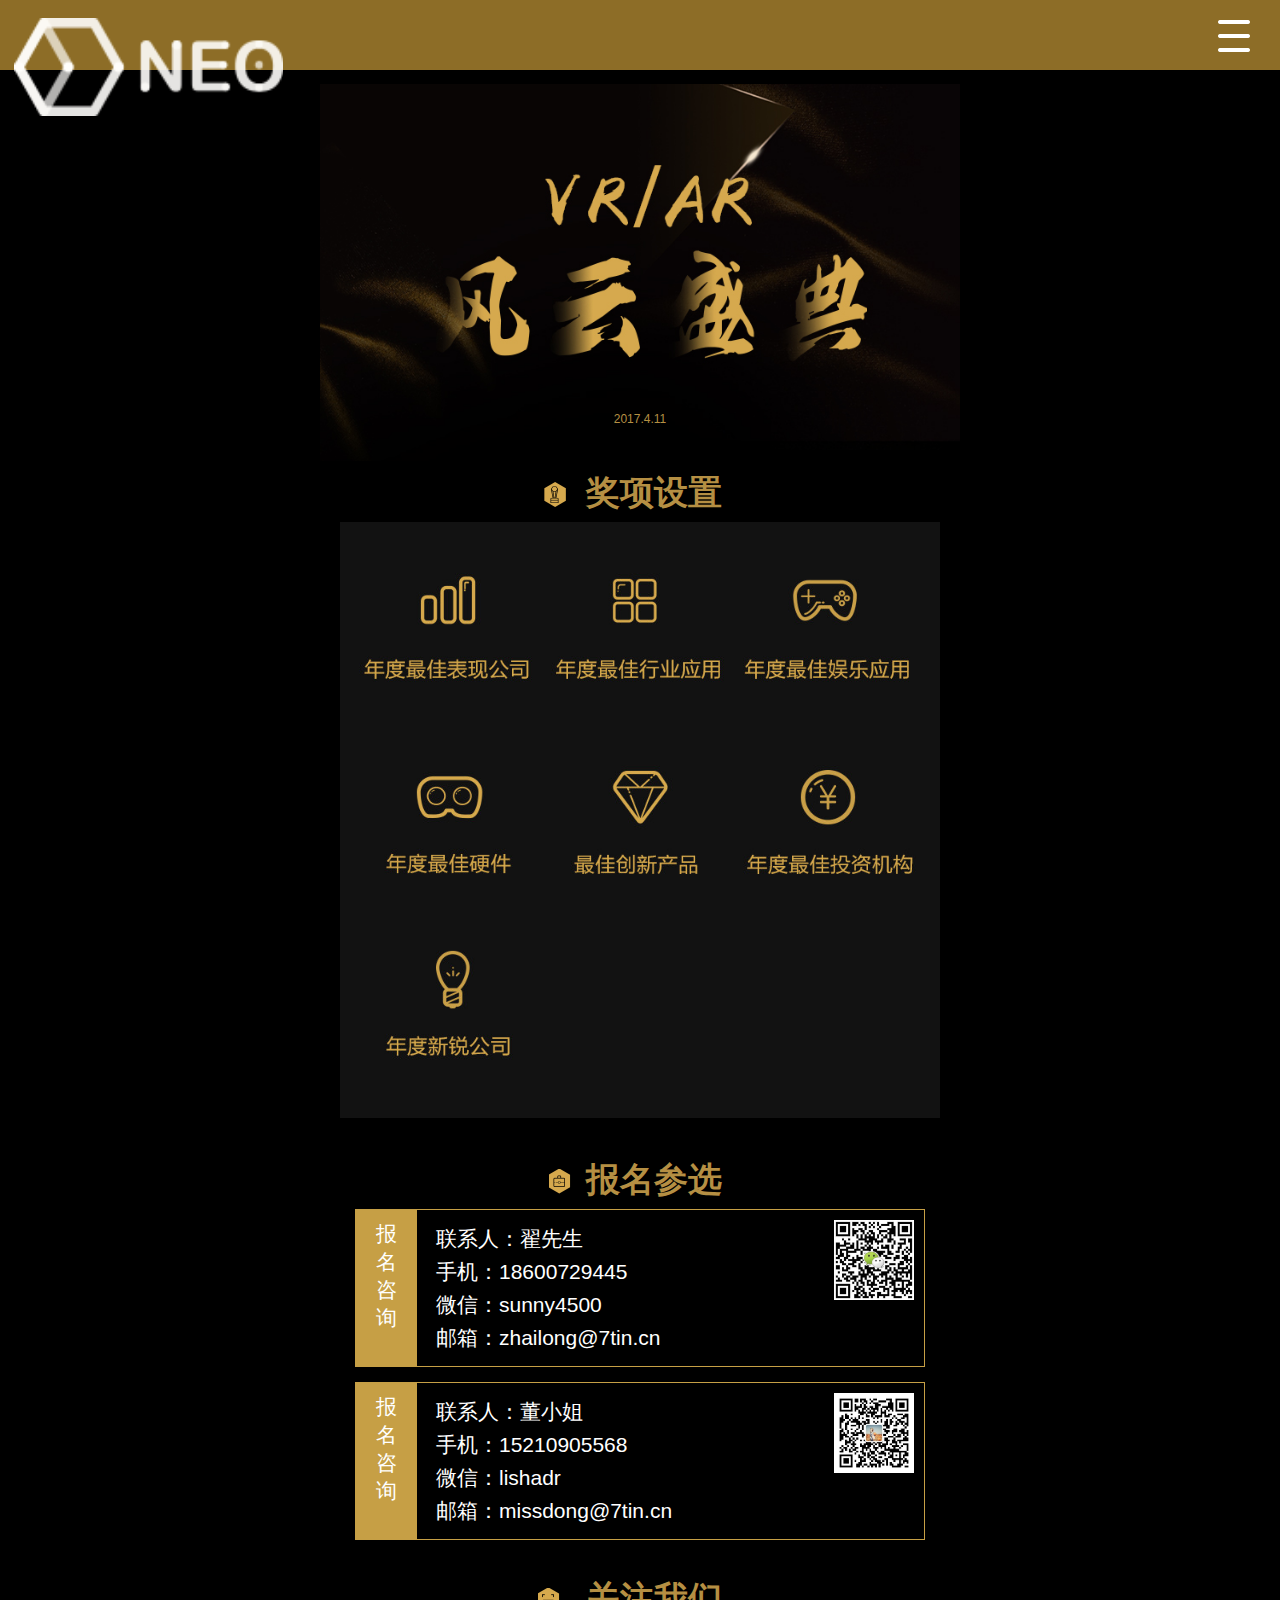
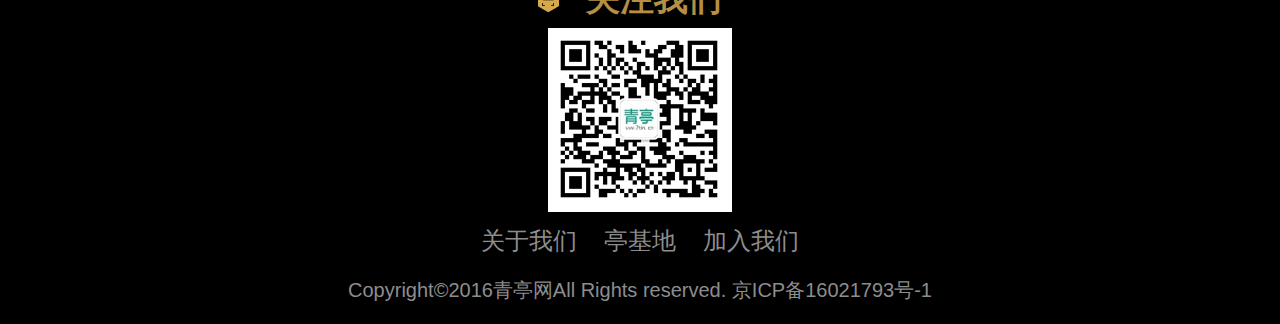
<file: mnianhui/banjiang.html>
<!DOCTYPE html>
<html lang="en">

<head>
    <meta charset="UTF-8">
    < <meta name="viewport" content="width=device-width, user-scalable=no, initial-scale=1.0" />
    <title>全球虚拟现实产业峰会</title>
    <link rel="stylesheet" href="css/base.css" />
    <link rel="stylesheet" href="css/banjiang.css" />

    <script>
        (function(doc, win) {
            var docEl = doc.documentElement,
                resizeEvt = 'orientationchange' in window ? 'orientationchange' : 'resize',
                recalc = function() {
                    var clientWidth = docEl.clientWidth;
                    if (!clientWidth) return;
                    if (clientWidth >= 640) {
                        docEl.style.fontSize = '100px';
                    } else {
                        docEl.style.fontSize = 100 * (clientWidth / 640) + 'px';
                    }
                };
            if (!doc.addEventListener) return;
            win.addEventListener(resizeEvt, recalc, false);
            doc.addEventListener('DOMContentLoaded', recalc, false);
        })(document, window);
    </script>
</head>

<body>
    <header class="m_hea">
        <div class="m_header">
			<img src = "images/NEO.png" />
		</div>
        <p class="icon_hea"></p>
        <ul class="m_slide">
            <li><a href="./index.html">VR/AR峰会</a></li>
            <li><a href="#">奖项评选</a></li>
            <li><a href="http://www.7tin.cn/">青亭网</a></li>
        </ul>
    </header>
    <div class="m_body ">
        <!--banner start-->
        <div class="m_banner_x clearfix">
            <div class="m_banner_img">
                <img src="images/banner8.jpg" alt="全球虚拟现实产业峰会">
                <p class="ban_date_p">2017.4.11</p>
            </div>

        </div>

        <!--banner end-->


        <!--banner start-->
        <div class="m_lx clearfix" style="display:none;">
            <div class="m_hex ">
                <i class="m_icon_bj_b1 m_icon_bj "></i> 颁奖流程
            </div>

          <div class = "bjm_img1" >
				<img src = "images/bjmb.jpg" />
		   </div>
        </div>

        <!--banner end-->


        <!--header start-->
        <div class="jxsz item   bg_w clearfix " id="section7">
            <div class="m_hex ">
                <i class="m_icon_bj m_icon_bj_1"></i> 奖项设置
            </div>
			<img class = "img" src = "images/jxszmd.jpg" />
        </div>
        <!--header  end-->

        <!--banner start-->

            <!--zzjg start-->
            <div class="zzjg zzjglx item mt-30 bg_w clearfix ">
                <div class="icon clearfix ">

                    <div class="m_hex hex-2 ">
                        <i class="m_icon_bj_4 m_icon_bj "></i> 报名参选
                        <div class="corner-1 "></div>
                        <div class="corner-2 "></div>
                    </div>
                    <div class="hex hex-3 ">

                        <div class="corner-1 "></div>
                        <div class="corner-2 "></div>
                    </div>

                </div>
                <div class="zzjg_box ">
                    <div class="fl zzjg_box_fl ">
                        报 名 咨 询
                    </div>
                    <div class="fl zzjg_box_dx ">
						  <p>联系人：翟先生</p>
                        <p> 手机：18600729445 </p>
                        <p>微信：sunny4500</p>
                        <p> 邮箱：zhailong@7tin.cn</p>
                   
					</div>
                    <div class="fr zzjg_box_fr ">
                        <img src="images/zhailong.jpg" alt="全球虚拟现实产业峰会">
                    </div>
                </div>


				 <div class="zzjg_box zzjg_box3">
                    <div class="fl zzjg_box_fl ">
                        报 名 咨 询
                    </div>
                    <div class="fl zzjg_box_dx ">
					 <p>联系人：董小姐</p><p> 手机：15210905568 </p>
                    <p>微信：lishadr</p>
                    <p> 邮箱：missdong@7tin.cn</p>
                      
                    </div>
                    <div class="fr zzjg_box_fr ">
                        <img src="images/missdong.jpg" alt="全球虚拟现实产业峰会">
                    </div>
                </div>
            </div>
            <!--zzjg  end-->



        <div class="m_foot mt-30" id = "gzwomen">
            <div class="m_hex hex-2 ">
                <i class="m_icon_bj_b14 m_icon_bj "></i> 关注我们
            </div>
            <div class="m_foot_img">
                <img src="images/qtgf.png" alt="全球虚拟现实产业峰会">
            </div>

            <div class="m_foot_about">
                <span> <a class="qt_a" href="http://www.7tin.cn/page/guanyuqingtingwang" target="_blank">关于我们 </a></span>
                <span><a href="http://www.7tin.cn/page/gtingjidi" target="_blank">亭基地 </a></span>
                <span><a href="http://www.7tin.cn/page/jiaruwomen" target="_blank"> 加入我们</a></span>
            </div>
            <div class="m_foot_cop">
                Copyright©2016青亭网All Rights reserved. 京ICP备16021793号-1
            </div>
        </div>




        <!--banner end-->

    </div>


 <script src="js/jquery.js"></script>
 
<script>
	 var mm = true;
    $(".icon_hea").on("click", function() {

        if (mm) {
            mm = false;
            $(".m_slide").slideDown()
        } else {
            mm = true;
            $(".m_slide").slideUp()
        }


    })
</script>

<div style="display:none"><script>
var _hmt = _hmt || [];
(function() {
  var hm = document.createElement("script");
  hm.src = "//hm.baidu.com/hm.js?ffd5a2355b2e5de9da78ba6e37b516a2";
  var s = document.getElementsByTagName("script")[0]; 
  s.parentNode.insertBefore(hm, s);
})();
</script>
<script type="text/javascript">var cnzz_protocol = (("https:" == document.location.protocol) ? " https://" : " http://");document.write(unescape("%3Cspan id='cnzz_stat_icon_1260997264'%3E%3C/span%3E%3Cscript src='" + cnzz_protocol + "s4.cnzz.com/z_stat.php%3Fid%3D1260997264' type='text/javascript'%3E%3C/script%3E"));</script>
</div>
</body>

</html>
</file>
<file: nianhui/css/index.css>
@charset "UTF-8";

/*css 初始化 */

html,
body,
ul,
li,
ol,
dl,
dd,
dt,
p,
h1,
h2,
h3,
h4,
h5,
h6,
form,
fieldset,
legend,
img {
    margin: 0;
    padding: 0;
}

fieldset,
img,
input,
button {
    /*fieldset组合表单中的相关元素*/
    border: none;
    padding: 0;
    margin: 0;
    outline-style: none;
}

ul,
ol {
    list-style: none;
    /*清除列表风格*/
}

body {
    background: #f5f5f5;
    color: #515151;
    font-size: 14px;
    font-family: "Microsoft YaHei", sans-serif;
    Helvetica,
    sans-serif;
}

td,
th,
caption {
    font-size: 14px;
}

h1,
h2,
h3,
h4,
h5,
h6 {
    font-weight: normal;
    font-size: 100%;
}

.animated {
    animation-name: fadeInUp;
    animation-delay: 0s;
}

address,
caption,
cite,
code,
dfn,
em,
strong,
th,
var {
    font-style: normal;
    font-weight: normal;
}

a {
    color: #555;
    text-decoration: none;
}

a:hover {
    color: #00c9aa;
}

img {
    border: none;
}

ol,
ul,
li {
    list-style: none;
}

input,
textarea,
select,
button {
    font: 14px Verdana, Helvetica, Arial, sans-serif;
}

table {
    border-collapse: collapse;
}

html {
    overflow-y: scroll;
}

.fl {
    float: left;
}

.fr {
    float: right;
}

.container {
    width: 1200px;
    margin: 0 auto;
}

.mt-20 {
    margin-top: 20px;
}

.mt-25 {
    margin-top: 25px;
}

.mt-30 {
    margin-top: 30px;
}

.mt-50 {
    margin-top: 50px;
}

.fs-20 {
    font-size: 20px;
}

.fs-16 {
    font-size: 16px;
}

.clearfix::after,
.clearfix::before {
    content: ".";
    line-height: 0;
    height: 0;
    display: block;
    visibility: hidden;
    clear: both;
}

body {
    font-family: Verdana, Arial, Helvetica, sans-serif;
    background: #000;
}


/* css common */

.qt_hea {
    width: 100%;
    background: #1d1b1c;
    position: fixed;
    z-index: 999;
}

.hea_container {
    height: 90px;
    overflow: hidden;
}

.hea_container .logo img {
    padding: 20px 0;
}

.hea_container_nav li {
    float: left;
    margin-left: 40px;
    margin-top: 35px;
}

.hea_container_nav li a {
    font-size: 18px;
    color: white;
}

.hea_container_nav li.active a {
    color: #D5A94D;
}


/** nav  start **/

.p_body {
    position: relative;
}

#sidenav {
    position: fixed;
    top: 120px;
    left: 0;
    z-index: 101;
}

.sidenav li {
    width: 90px;
    height: 65px;
    margin-top: 1px;
    font-size: 16px;
    cursor: pointer;
    background: #231F1F;
    text-align: center;
}

.sidenav li a {
    color: #6B5527;
    display: block;
    width: 100%;
    height: 24px;
    padding-top: 41px;
}

.current.active .dot a {
    color: #D5A94D;
}

.dot {
    position: relative;
    width: 100%;
}

.dot i {
    top: 8px;
    position: absolute;
    background: url(../images/ninahui.png) no-repeat;
}

.dot1 i {
    width: 24px;
    height: 30px;
    left: 33px;
    background-position: -242px -17px;
}

.current.active .dot1 i {
    background-position: -242px -17px;
}

.dot10 i {
    width: 30px;
    height: 30px;
    left: 26px;
    background-position: -25px -200px;
}

.current.active .dot10 i {
    background-position: -242px -17px;
}

.dot2 i {
    width: 24px;
    height: 19px;
    left: 32px;
    background: url(../images/bjhover.png) no-repeat -70px -62px;
}

.dot3 i {
    width: 38px;
    height: 39px;
    left: 26px;
    background-position: -96px -200px;
}

.current.active .dot3 i {
    width: 50px;
    height: 39px;
    left: 21px;
    background-position: -15px -11px;
}

.dot4 i {
    width: 21px;
    height: 21px;
    left: 33px;
    top: 14px;
    background-position: -141px -200px;
}

.dot5 i {
    width: 27px;
    height: 23px;
    left: 32px;
    background-position: -170px -200px;
}

.dot6 i {
    width: 16px;
    height: 32px;
    top: 8px;
    left: 36px;
    background-position: -207px -200px;
}

.dot7 i {
    width: 25px;
    height: 21px;
    left: 32px;
    background-position: -231px -200px;
}

.dot8 i {
    width: 25px;
    height: 25px;
    top: 8px;
    left: 31px;
    background-position: -264px -200px;
}

.dot9 i {
    width: 19px;
    height: 25px;
    top: 8px;
    left: 34px;
    background-position: -299px -200px;
}

.dot11 i {
    width: 15px;
    height: 21px;
    top: 8px;
    left: 34px;
    background-position: -327px -200px;
}


/*鼠标移入背景图*/

.dot.active i {
    top: 8px;
    background: url(../images/bjhover.png) no-repeat
}

.dot.active a {
    color: #D6A94D;
}

.dot1.active i {
    background-position: -67px -28px;
}

.dot10.active i {
    background-position: -28px -30px;
}

.dot2.active i {
    background: url(../images/ninahui.png) no-repeat -65px -200px;
}

.dot3.active i {
    background-position: -24px -62px;
}

.dot4.active i {
    width: 24px;
    height: 26px;
    left: 31px;
    top: 12px;
    background-position: -56px -2px;
}

.dot5.active i {
    top: 7px;
    width: 32px;
    height: 26px;
    background-position: -1px -2px;
}

.dot6.active i {
    top: 7px;
    background-position: -4px -61px;
}

.dot7.active i {
    background-position: -28px -30px;
}

.dot8.active i {
    width: 26px;
    background-position: -2px -28px;
}

.dot9.active i {
    background: url(../images/lxwm.png) no-repeat;
}

.dot11.active i {
    background: url(../images/434345845111337709.png) no-repeat;
}

.dotyx i {
    width: 52px;
    height: 26px;
    top: 8px;
    left: 18px;
    background-position: -108px -18px;
}

.dotgongsi i {
    width: 32px;
    height: 27px;
    top: 8px;
    left: 31px;
    background-position: -60px -282px;
}

.dotyingshi i {
    width: 27px;
    height: 27px;
    top: 8px;
    left: 31px;
    background-position: -76px -246px;
}

.dotBef:before {
    content: "";
    height: 0;
    width: 0;
    position: absolute;
    left: 0;
    top: -40px;
    border-top: solid 20px transparent;
    border-left: solid 45px transparent;
    border-right: solid 45px transparent;
    border-bottom: solid 20px #231F1F;
}

.dotAfte:after {
    content: "";
    height: 0;
    width: 0;
    position: absolute;
    left: 0;
    bottom: -40px;
    border-bottom: solid 20px transparent;
    border-left: solid 45px transparent;
    border-right: solid 45px transparent;
    border-top: solid 20px #231F1F;
}


/** nav end ***/


/*banner  start*/

.banner_x {
    position: relative;
}

.banner_x img {
    width: 100%;
    margin: 0 auto;
    margin-top: 90px;
}

.ban_con .sidenav {
    position: absolute;
    top: 0;
    left: -50px;
}

.ban_con .ban_date {
    position: absolute;
    width: 432px;
    height: 112px;
    border: 1px solid #45361B;
    bottom: 445px;
    left: 50%;
    margin-left: -215px;
}

.ban_con .ban_date {
    font-size: 36px;
    color: #fff;
}

.ban_date .ban_date_p {
    color: #fff;
    position: absolute;
    left: -33px;
    text-align: center;
    font-size: 22px;
    width: 500px;
    margin-top: 45px;
}

.ban_date .ban_date_p span {
    margin-left: 20px;
}

.ban_date_box {
    height: 113px;
    position: relative;
}

.i_bd {
    position: absolute;
    background: #B58F43;
}

.zuzhijigou {
    margin-top: 58px;
}

.zzjigou_content_fr h3,
.zzjigou_content_fr img {
    float: left;
}

.zzjigou_content_fr {
    margin-top: 35px;
    overflow: hidden;
}

.zzjigou_content .zzjigou_content_fr img {
    width: 500px;
    margin-top: -4px;
    margin-left: 20px;
}

.zzjigou_content {
    margin-left: 200px;
}

.zzjigou_content h3 {
    font-size: 24px;
    color: #8e6f30;
}

.zzjigou_content_fl p {
    font-size: 20px;
    line-height: 35px;
    vertical-align: middle;
    color: #fff;
}

.zzjigou_content_fl img {
    vertical-align: middle;
}

.zzjigou_content_fc p {
    margin-top: -25px;
    overflow: hidden;
    font-size: 20px;
    color: #fff;
    position: relative;
}

.zzjigou_content_fc p span {
    margin-top: -29px;
    display: inline-block;
}

.zzjigou_content_fc img {
    margin-top: 9px;
    width: 229px;
    position: relative;
    right: 0;
    top: 11px;
}

.zzjigou_content_fc h3 {
    margin-top: 35px;
}

.i_bd1 {
    width: 3px;
    height: 6px;
    top: -1px;
    left: -1px;
}

.i_bd2 {
    width: 6px;
    height: 3px;
    top: -1px;
    left: 0px;
}

.i_bd3 {
    width: 6px;
    height: 3px;
    right: -1px;
    top: -1px;
}

.i_bd4 {
    width: 3px;
    height: 6px;
    right: -1px;
    top: -1px;
}

.i_bd5 {
    width: 6px;
    height: 3px;
    bottom: -1px;
    left: -1px;
}

.i_bd6 {
    width: 3px;
    height: 6px;
    bottom: -1px;
    left: -1px;
}

.i_bd7 {
    width: 6px;
    height: 3px;
    bottom: -1px;
    right: -1px;
}

.i_bd8 {
    width: 3px;
    height: 6px;
    bottom: -1px;
    right: -1px;
}

.ban_time_box {
    float: left;
    margin-top: 10px;
    margin-left: 52px;
}

.ban_time_box:first-child {
    margin-left: 30px;
}

.ban_time p {
    color: #B58F43;
    margin-left: 4px;
}


/*banner  end*/


/*ld  start*/

.icon {
    padding: 3px;
    margin-top: 19px;
    margin-bottom: 15px;
}

.hex {
    width: 91px;
    height: 53px;
    background-repeat: no-repeat;
    background-position: 50% 50%;
    -webkit-background-size: auto 173px;
    position: relative;
    float: left;
    margin: 25px 5px;
    text-align: center;
    zoom: 1;
    font-size: 24px;
    color: #d6a94d;
}

.zzjigou_content img {
    margin-top: 10px;
}

.ld_content {
    width: 100%;
}

.ld_content .ld_content_box {
    width: 298px;
    height: 298px;
    float: left;
}

.ld_content:nth-child(2n) .ld_content_box {
    background: #231f20;
}

.ld_content:nth-child(2n+1) .ld_content_box {
    background: #120f11;
}

.ld_content .ld_content_box p:first-child {
    color: #6b5527;
    font-size: 122px;
    text-align: center;
    line-height: 229px;
}

.ld_content .ld_content_box p:last-child {
    margin: -18px 40px;
    font-size: 18px;
    padding: 9px;
    color: #a2803d;
    border: 1px solid #6b5527;
    position: relative;
}

.ld_content2 .ld_content_box p:last-child {
    margin-top: -30px;
}

.ld_content3 .ld_content_box p:last-child {
    margin-top: -30px;
}

.ld_content4 .ld_content_box p:last-child {
    margin-top: -42px;
}

.i_bd_p1 {
    top: -2px;
    left: -2px;
}

.i_bd_p2 {
    right: -2px;
    top: -2px;
}

.i_bd_p3 {
    bottom: -2px;
    left: -2px;
}

.i_bd_p4 {
    bottom: -2px;
    right: -2px;
}


/*ld  end*/


/*banner  start*/


/*banner  end*/


/*nyjb  start*/

.nyjb .nyjb_box .nyjb_box_peo {
    width: 220px;
    float: left;
}


/*nyjb  end*/


/*banner  start*/


/**guests start ***/

.guests {
    padding: 0 20px;
}

.guests .guests_box {
    width: 200px;
    float: left;
    margin-left: 40px;
    height: 295px;
}

.guests .guests_box:nth-child(5n+1) {
    margin-left: 0;
}

.guests .guests_box:nth-child(n+6) {
    margin-top: 15px;
}

.guests .guests_box img {
    width: 178px;
    height: 178px;
    margin: 10px auto;
    border-radius: 50%;
    padding: 10px;
    border: 1px solid #998a6a;
}

.guests_box p {
    width: 100%;
    margin: 5px 0;
    text-align: center;
    color: #fff;
}


/**guests end ***/


/** 大会报名start ***/


/**  大会报名 end**/

.dhbm_box_list {
    width: 100%;
}

.dhbm_box {
    width: 100%;
    height: 250px;
    /* margin-top: 20px; */
    margin-left: 120px;
    position: relative;
    float: left;
    text-align: center;
    color: #D5A94D;
}

.dhbm_box img {
    float: left;
    margin-left: 480px;
}

.dhbm_box .bmz {
    float: left;
    margin-left: 60px;
}

.dhbm_box_list .dhbm_box:first-child {
    margin-left: 0;
}

.dhbm_box i {
    position: absolute;
    background: #D5A94D;
}

.zzjigou_content_fl p {
    margin-top: 6px;
}

.dhi1 {
    width: 16px;
    height: 4px;
    top: -2px;
    left: 0;
}

.dhi2 {
    width: 2px;
    height: 8px;
    top: -4px;
    left: -1px;
}

.dhi3 {
    width: 16px;
    height: 4px;
    top: -2px;
    right: 0;
}

.dhi4 {
    width: 2px;
    height: 8px;
    top: -4px;
    right: -1px;
}

.dhi5 {
    width: 16px;
    height: 4px;
    bottom: -2px;
    left: 0;
}

.dhi6 {
    width: 2px;
    height: 8px;
    bottom: -4px;
    left: -1px;
}

.dhi7 {
    width: 16px;
    height: 4px;
    bottom: -2px;
    right: 0;
}

.dhi8 {
    width: 2px;
    height: 8px;
    bottom: -4px;
    right: -1px;
}

.dhbm_box p {
    width: 195px;
    height: 36px;
    border: 1px solid #D5A94D;
    line-height: 36px;
    font-size: 18px;
    cursor: pointer;
    margin: 30px auto;
    border-radius: 20px;
}

.dhbm_box img {
    /* margin-top: 25px; */
}

.dhbm_box h3 {
    margin-top: 25px;
}

.dhbm_box h3 span:first-child {
    font-size: 34px;
}

.dhbm_box h3 span:last-child {
    font-size: 20px;
    margin-left: 3px;
}


/*agenda  start*/

.bj_con {
    padding: 25px;
    font-size: 18px;
    color: #fff;
}

.bj_con p {
    line-height: 35px;
    text-indent: 2em;
}


/*banner  end*/


/*agenda  start*/


/*banner  end*/

.week_history ul li {
    padding-top: 20px;
    padding-bottom: 20px;
    position: relative;
}

.week_history ul li:first-child {
    margin-top: 20px;
}

.week_history ul>li>i {
    position: absolute;
    left: 64px;
    top: -63px;
    height: 96px;
    border-left: 1px solid #c69f45;
}

.week_history ul li:first-child i {
    top: -20px;
}

.week_history ul>li>b {
    position: absolute;
    width: 10px;
    height: 10px;
    background: url(../images/bj2.png) -33px -103px no-repeat;
    border-radius: 10px;
    left: 60px;
    margin-top: 7px;
    background: #c69f45;
}

.week_history ul p {
    padding-left: 70px;
}

.week_history ul p span {
    color: #fff;
    font-size: 20px;
    font-weight: 500;
    padding-left: 15px;
    display: inline-block;
    overflow: hidden;
}

.week_history .agenda_day {
    width: 63px;
    height: 26px;
    margin-left: 35px;
    line-height: 26px;
    text-align: center;
    color: #fff;
    background: #c69f45;
}

.week_history ul li:nth-child(2n+1) p span:first-child {
    color: #c69f45;
}


/*agenda  end*/


/*jxsz_box  start*/

.jxsz_box {
    height: 40px;
    border: 1px solid #c69f45;
    font-size: 18px;
    color: #c69f45;
    text-align: center;
    line-height: 42px;
    border-radius: 30px;
    position: relative;
}

.jxsz_box i {
    position: absolute;
    width: 47px;
    height: 26px;
    top: 6px;
    left: 41%;
    background: url(../images/ninahui.png) -17px -11px no-repeat;
}

.jxsz_box_index i {
    left: 40%;
}

.jxsz_box_gongsi i {
    position: absolute;
    width: 30px;
    height: 26px;
    top: 6px;
    left: 42%;
    background: url(../images/ninahui.png) -74px -12px no-repeat;
}

.jxsz_box_gongsi1 i {
    top: -2px;
    left: 41%;
}

.jxsz_box_youxi i {
    position: absolute;
    width: 47px;
    height: 26px;
    top: 0px;
    left: 424px;
}

.jxsz_box_youxi i {
    background: url(../images/ninahui.png) -108px -18px no-repeat;
}

.jxsz_ngs {
    border: 1px solid #c69f45;
    border-radius: 30px 30px 0 0;
    padding-top: 30px;
}

.jxsz_ngs h3 {
    font-size: 18px;
}

.jxsz_box_list {
    padding: 0 100px 4px 60px;
}

.jxsz_ngs .jxsz_ngs_box {
    width: 99px;
    height: 58px;
    font-size: 18px;
    color: #6b5527;
    padding: 40px 0;
    float: left;
    margin-left: 4px;
    margin-bottom: 5px;
    background: #231f20;
}

.jxsz_ngs .jxsz_ngs_box_1 {
    margin-left: 7px;
}

.jx_js {
    color: #686868;
    font-size: 18px;
    margin-top: 10px;
    text-align: center;
}

.jxsz_ngs .jxsz_ngs_box p {
    text-align: center;
}

.jxsz_ngs_hea {
    color: #d6a94d;
    height: 35px;
    margin-top: -20px;
    position: relative;
    text-align: center;
}

.jxsz_ngs_hea_yy i {
    position: absolute;
    width: 26px;
    height: 25px;
    top: 0;
    left: 425px;
    background: url(../images/ninahui.png) -43px -245px no-repeat;
}

.jxsz_ngs_hea_ys i {
    position: absolute;
    width: 28px;
    height: 28px;
    top: -7px;
    left: 438px;
    background: url(../images/ninahui.png) -76px -245px no-repeat;
}

.active {
    color: #c69f45;
}

.active a {
    color: #c69f45;
}


/*jxsz_box  end*/


/*zzjg_box  start*/

.zzjg_box {
    width: 574px;
    height: 127px;
    color: #fff;
    position: relative;
    border: 1px solid #c69f45;
}

.zzjg_box i {
    position: absolute;
    background: #D5A94D;
}

.zzjg_box .dhi3 {
    top: 0px;
}

.zzjg_box .dhi4 {
    width: 4px;
    top: 4px;
    right: 0px;
}

.zzjg_box .dhi7 {
    bottom: 0px;
}

.zzjg_box .dhi8 {
    width: 4px;
    height: 8px;
    bottom: 3px;
    right: 0px;
}

.zzjg_box2 {
    margin-left: 43px;
}

.zzjg_box_fl {
    width: 24px;
    height: 108px;
    background: #c69f45;
    font-size: 22px;
    color: #fff;
    padding: 10px 15px;
    text-align: center;
}

.zzjg_box_dx {
    font-size: 18px;
    margin-top: 15px;
    margin-left: 22px;
}

.zzjg_box_fr {
    padding: 10px;
}

.zzjg_box_fr img {
    width: 109px;
    height: 109px;
}


/*zzjg_box  end*/


/**Cooperation_box start ***/

.Cooperation_box {
    margin-top: 30px;
    padding: 25px 20px 5px;
    background: #fff;
}

.Cooperation_box img {
    width: 128px;
    height: 60px;
    display: block;
    margin-bottom: 20px;
    margin-left: 19px;
    float: left;
    background: #c69f45;
}

.Cooperation_box img:nth-child(8n+1) {
    margin-left: 0;
}


/**Cooperation_box end ***/


/*banner  start*/

.adress {
    margin-top: 50px;
}

.adress_box {
    height: 345px;
    background: #fff;
    background: url(../images/map.jpg) no-repeat;
}


/*banner  end*/


/*  fotter  start */

.fotter {
    width: 100%;
    margin-top: 30px;
    position: relative;
    background-color: #232323;
}

.foot_bd {
    width: 100%;
    height: 15px;
    position: absolute;
    background: #232323;
    bottom: -15px;
}

.fotter>.footer_botttom {
    height: 281px;
    width: 1170px;
    margin: 0 auto;
    padding-left: 30px;
}

.fotter>.footer_botttom>.fl {
    width: 698px;
    color: white;
}

.fotter>.footer_botttom>.fl>a {
    font-size: 16px;
    color: white;
    padding: 0 6px;
}

.fotter>.footer_botttom>.fl>.qt_a {
    padding-left: 0;
}

.fotter>.footer_botttom>.fl>p:nth-of-type(1) {
    color: white;
    font-size: 18px;
    height: 86px;
    line-height: 86px;
}

.fotter>.footer_botttom>.fl>p:nth-of-type(2) {
    color: white;
    height: 67px;
    line-height: 41px;
    font-size: 16px;
    margin-top: 13px;
}

.fotter>.footer_botttom>.fl>p:nth-of-type(3) {
    color: white;
    font-size: 16px;
    height: 40px;
    margin-top: 22px;
}

.fotter>.footer_botttom>.fl>p:nth-of-type(4) a {
    color: white;
    font-size: 16px;
    height: 36px;
    float: left;
    line-height: 13px;
    padding-left: 0;
    padding-right: 12px;
}

.fotter .qt_wx {
    float: left;
    width: 440px;
    margin-top: 40px;
}

.fotter .qt_wx>.qt_wx_l {
    width: 220px;
    height: 283px;
    float: left;
}

.fotter .qt_wx>.qt_wx_l>p {
    height: 56px;
    width: 184px;
    color: white;
    font-size: 16px;
    line-height: 56px;
    text-align: center;
}

.fotter_end {
    height: 50px;
    line-height: 50px;
    font-size: 16px;
    color: white;
    text-align: center;
    margin: 0 auto;
    background-color: #000000;
}

.fotter a:hover {
    color: #01C8A9!important;
}

.fl {
    float: left;
}

.fr {
    float: right;
}

.fs-14 {
    font-size: 14px;
}

@media (max-width: 768px) {
    .fotter,
    .fotter_end {
        display: none;
    }
    .jiathis_style_32x32 .jiathis_txt {
        transform: scale(0.5);
    }
    .mainlist,
    .showbox h2 {
        display: none;
    }
}

@media (min-width: 768px) {
    .xfa-logo1 {
        margin-top: 20px;
    }
    .showdiv {
        position: absolute;
        top: 0;
        right: 0;
        width: 150px;
        color: #fff;
        padding: 8px 15px;
        background: #01C8A9;
        text-align: center;
        cursor: pointer;
    }
    /* box */
    .showbox {
        width: 0px;
        height: 0px;
        display: none;
        position: absolute;
        right: 0;
        top: 0;
        z-index: 100;
        padding: 1px;
        background: #fff;
    }
    .showbox h2 {
        position: relative;
        height: 25px;
        font-size: 14px;
        background-color: #01C8A9;
        position: relative;
        padding-left: 10px;
        line-height: 25px;
        margin: 0;
        color: #fff;
    }
    .showbox h2>a {
        position: absolute;
        right: 5px;
        top: 0;
        font-size: 14px;
        z-index: 101;
        color: #fff;
    }
    .showbox .mainlist {
        padding: 10px;
    }
    .showbox .mainlist p {
        font: normal 14px/2 'microsoft yahei';
        text-indent: 2em;
        color: #333;
        padding-top: 5px;
    }
    .mainlist img {
        width: 178px;
        height: 178px;
    }
}


/*  fotter  end */


/*banner  start*/

.box-jxsz {
    width: 1180px;
    height: 226px;
    margin-top: 30px;
    border: 1px solid #000;
    msrgin-left: 10px;
    border-radius: 20px;
    background-color: #131212;
    position: relative;
}

.box-jxsz img {
    display: inline-block;
    margin: 20px auto;
    margin-left: 12px;
}

.box-jxsz ul li {
    float: left;
    font-size: 18px;
    margin: 0 43px 0;
    color: #d6a94d;
}

.img30-ld {
    margin: 0 auto;
    display: inline-block;
    margin-top: 50px;
}

.hex_title {
    width: 118px;
    height: 67px;
    padding-top: 43px;
    padding-bottom: 25px;
    font-size: 24px;
    padding-left: 32px;
    color: #d6a94d;
    background: url(../images/bi_text.jpg) no-repeat center;
}

.mb-20 {
    margin-bottom: 20px;
}

.mb-30 {
    margin-bottom: 30px;
}

.banner_x .banner_img2 {
    display: block;
    width: 80%;
    margin-bottom: 101px;
}

.Cooperation_box h3 {
    font-size: 20px;
    color: #d6a94d;
}

.Cooperation_box_img {
    margin-top: 20px;
}


/*banner  end*/
</file>
<file: mnianhui/css/banjiang.css>
.m_lx_content {
    width: 100%;
}

.m_p_l_c {
    float: left;
    width: 25%;
    min-height: 120px;
    text-align: center;
    position: relative;
}

.m_p_l_c h3 {
    
    margin-top: 20px;
}

.m_p_l_c .m_p_l_c_h31 {
    width: 58px;
    height: 58px;
	margin-left: .35rem;
    background: url(../images/ninahui.png) -5px -243px no-repeat;
    background-size: 300px 300px
}

.m_p_l_c .m_p_l_c_h32 {
    width: 55px;
    height: 48px;
	margin-left: .35rem;
    background: url(../images/ninahui.png) -75px -243px no-repeat;
    background-size: 300px 300px
}

.m_p_l_c .m_p_l_c_h33 {
    width: 57px;
    height: 63px;
    margin-top: 10px;
	margin-left: .35rem;
    background: url(../images/ninahui.png) -135px -234px no-repeat;
    background-size: 300px 300px
}

.m_p_l_c .m_p_l_c_h34 {
    width: 57px;
    height: 67px;
    margin-top: 10px;
	margin-left: .35rem;
    background: url(../images/ninahui.png) -193.5px -230px no-repeat;
    background-size: 300px 300px
}

.m_p_l_c h4 {
    margin-bottom: 10px;
    font-size: 0.21rem;
    color: #d6a94d;
}

.m_p_l_c1,
.m_p_l_c3 {
    background: #231f20;
}

.m_p_l_c2,
.m_p_l_c4 {
    background: #120f11;
}

.m_p_l_c1 h4 {
    margin-top: 7px;
}

.m_p_l_c2 h4 {
    margin-top: 17px;
}

.m_p_l_c3 h4 {
    margin-top: 12px;
}

.m_p_l_c4 h4 {
    margin-top: 8px;
}

.jx_rwmd_10_peo>img {
    width: 100px;
    height: 100px;
    float: left;
    margin-top: 10px;
    margin-bottom: 10px;
    margin-left: 10px;
    border-radius: 50%;
}

.mt-p_guanzhu {
    color: #6b5527;
    font-size: .24rem;
	text-align:center;
}

.jxsz_box {
    font-size: .24rem;
    padding-left: 15px;
    margin-top: -1px;
    border: none;
}
.jx_rwmd_10_peo_fl {
    float: left;
}

.jx_rwmd_10_peo_p_pos span {
    position: relative;
    display: inline-block;
    width: 100px;
    height: 30px;
    line-height: 30px;
    border: 1px solid #392d1b;
    border-radius: 30px;
    padding-left: 37px;
    margin-left: 10px;
}

.jx_rwmd_10_peo_p_pos span i {
    position: absolute;
    width: 18px;
    height: 18px;
    top: 4px;
    left: 12px;
    background: url(../images/ninahui.png) -195px -182px no-repeat;
    background-size: 300px 300px;
}

.jx_rwmd_10_peo_p_pos span:last-child i {
    background-position: -130px -182px;
}

.jxsz_ngs_hea {
    font-size: 0.24rem;
    padding-left: 15px;
}

.m_rwmd,
.gs_m {
    padding: 0 30px;
}

.jx_rwmd_10_peo {
    margin-top: 9px;
    border: 1px solid #6b5527;
    border-radius: 100px 0 0 100px;
}

.jx_rwmd_10_peo_fl p {
    margin-top: 20px;
    margin-left: 5px;
    color: #d6a94e;
}

.jx_fl_name p {
    margin-top: 5px;
    color: #8c8c8c;
    font-size: .26rem;
}

.jx_fr_name {
    color: #D5A94D;
    margin-left: .26rem;
    font-size: 24px;
}

.jx_rwmd_10_t {
    margin-top: 7px;
}

.gs_m_text {
    text-align: center;
    color: #686868;
    font-size: .24rem;
}

.m_icon_bj_b1 {
    width: 22px;
    height: 25px;
    left: 34%;
    top: 18px;
    background-position: -27px 0;
}

.m_icon_bj_b14 {
    width: 22px;
    height: 25px;
    left: 34%;
	
    top: 18px;
    background-position: -2px -71px;
}
.bmdzl{
    padding:0 20px;
}
.bmdzl .ban_date_box2{
    width: 100%;
    height: 128px;

}
.ban_date_box2 .fl p{
    color:#fff;
    font-size:.186rem;
    margin-top: 30px;
    margin-left: 10px;
}
.ban_date_box2 .fr img{
    width: 100px;
    height: 100px;
    margin-top: 13px;
    margin-right: 10px;
}
.ban_date_box2{
    margin:10px 0;
}
@media (min-width: 360px) and (max-width: 376px) {
    .jx_rwmd_10_peo>img {
        width: 87px;
        height: 87px;
        margin-left: 15px;
        margin-top: 13px;
        margin-bottom: 20px;
    }
    .ban_date_box2 .fl p {

        font-size: .13rem;

        margin-left: 5px;
    }
    .m_rwmd,
    .gs_m {
        padding: 0 10px;
    }
    .jx_rwmd_10_peo_fl {
        margin-left: 5px;
    }
    .m_p_l_c h3 {
        margin-left: 19px;
    }
}

@media (max-width: 360px) {
    .m_p_l_c {
        height: 122px;
    }
    .m_p_l_c h3 {
        margin-left: 10px;
    }
    .jx_rwmd_10_peo>img {
        width: 50px;
        height: 50px;
        margin-left: 15px;
        margin-top: 23px;
    }
    .jx_rwmd_10_peo_fl {
        float: left;
        margin-left: 15px;
    }
    .jx_fl_name p {
        margin-top: 5px;
        font-size: .24rem;
    }
    .jx_rwmd_10_peo_p_pos span {
        margin-left: 0;
        margin-bottom: 10px;
    }
    .jx_fr_name {
        font-size: .36rem;
    }
    .m_rwmd,
    .gs_m {
        padding: 0 10px;
    }

    .ban_date_box2 .fl p{
        color:#fff;
        font-size:.16rem;
        margin-top: 30px;
        margin-left: 10px;
    }
    .ban_date_box2 .fr img{
        width: 80px;
        height: 80px;
        margin-top: 23px;
        margin-right: 10px;
    }
    .bmdzl {
        padding: 0 10px;
    }
}
</file>
<file: mnianhui/css/base.css>
/* reset css */

*,
::before,
::after {
    padding: 0;
    margin: 0;
    -webkit-tap-highlight-color: transparent;
    -webkit-box-sizing: border-box;
    box-sizing: border-box;
}

body {
    font-size: 0.12rem;
    background: #000;
    font-family: "MicroSoft YaHei", sans-serif;
    color: #333;
}

.fr {
    float: right;
}

ol,
ul {
    list-style: none;
}

a {
    text-decoration: none;
    color: #333;
}

a:hover {
    color: #333;
}

input {
    border: none;
    outline: none;
    -webkit-appearance: none;
}

.fl {
    float: left;
}


/*common css*/

.f_left {
    float: left;
}

.f_right {
    float: right;
}

.clearfix::after,
.clearfix::before {
    content: ".";
    line-height: 0;
    height: 0;
    display: block;
    visibility: hidden;
    clear: both;
}

.m_body {
    width: 100%;
    max-width: 640px;
    min-width: 300px;
    position: relative;
    margin: 0 auto;
}

.mt-10 {
    margin-top: 10px;
}

.mt-30 {
    margin-top: 30px;
}

.mb-10 {
    margin-bottom: 10px;
}


/*m_banner_x start */

.m_hea {
    width: 100%;
    position: fixed;
    z-index: 9999;
    height: 70px;
    top: 0;
}

.m_header {
    width: 100%;
    height: 70px;
    background: #8D6D27;
    position: relative;
}

.m_icon {
    background: url(../images/mbg.png) no-repeat;
    position: absolute;
    background-size: 100px 100px;
}

.icon_hea {
    position: absolute;
    width: 33px;
    height: 33px;
    top: 20px;
    right: 30px;
    background: url(../images/mbg.png) -12px -13px no-repeat;
}

.m_body {
    margin-top: 70px;
}

.micon_dh {
    width: 22px;
    height: 25px;
    left: 36%;
    top: 16px;
    background-position: -31px -2px;
}

.micon_bg {
    width: 24px;
    height: 25px;
    left: 36%;
    top: 18px;
    background-position: -56px -2px;
}

.micon_jiabin {
    width: 24px;
    height: 25px;
    left: 36%;
    top: 18px;
    background-position: -2px -32px;
}

.m_slide {
    position: absolute;
    top: 70px;
    right: 0;
    width: 30%;
    z-index: 99;
    padding: 0 10px;
    display: none;
    background: #231F1E;
}

.m_slide li {
    width: 100%;
    height: 50px;
    line-height: 50px;
    text-align: center;
    border-bottom: 1px solid #434343;
}

.m_slide li:last-child {
    border: none;
}

.m_slide li a {
    color: #CACACA;
    font-size:16px;
}

.m_banner_x {
    width: 100%;
}

.m_banner_x>.m_banner_img {
    width: 100%;
    position: relative;
}

.m_banner_x>.m_banner_img img {
    width: 100%;
    font-size: 0;
}

.m_banner_x>.m_banner_img p {
    width: 100%;
    position: absolute;
    bottom: 38px;
    text-align: center;
    color: #B58F43;
}

.m_ban_con {
    width: 100%;
    background: #000;
}

.ban_con .sidenav {
    position: absolute;
    top: 0;
    left: -50px;
}

.ban_con .ban_date {
    position: absolute;
    width: 315px;
    height: 84px;
    background: #45361B;
    top: 450px;
    left: 36%;
}

.ban_con .ban_date {
    font-size: 26px;
    color: #fff;
}

.ban_date .ban_date_p {
    color: #685127;
    text-align: center;
    margin-top: 20px;
}

.ban_date_box {
    width:  4.5rem;
    height: 1.5rem;
    margin: 40px auto;
    position: relative;
    border: 1px solid #4d3d1c;
}
.zuzhijigou_m_top{
    text-align:center;
    color:#fff;
}
.zuzhijigou_m_top h3{
    font-size:20px;
    margin-top: 30px;
    color:#d6a94d;
}
.zuzhijigou_m_top1 h3{
    margin-top: 15px;

}
.zuzhijigou_m_top1 img{
	width:72%;
	margin: 0 auto;
}
.zuzhijigou_m_top2 img{
	width:70%;
	margin: 0 auto;
}
.zuzhijigou_m_top p{
    margin-top: 15px;
    font-size:18px;
}
.zuzhijigou_m_top img{
    display: inline-block;
    margin-top: 15px;
}
.ban_date_pa{
    text-align:center;
    color:#fff;
    font-size:.285rem;
    margin-bottom: 10px;
}
.ban_time_box span {
    font-size: 0.32rem;
    color: #fff;
}

.ban_time {
    margin-top: .2rem;
}

.i_bd {
    position: absolute;
    background: #D5A94D;
}

.i_bd1 {
    width: 3px;
    height: 6px;
    top: -1px;
    left: -1px;
}

.i_bd2 {
    width: 6px;
    height: 3px;
    top: -1px;
    left: 0px;
}

.i_bd3 {
    width: 6px;
    height: 3px;
    right: -1px;
    top: -1px;
}

.i_bd4 {
    width: 3px;
    height: 6px;
    right: -1px;
    top: -1px;
}

.i_bd5 {
    width: 6px;
    height: 3px;
    bottom: -1px;
    left: -1px;
}

.i_bd6 {
    width: 3px;
    height: 6px;
    bottom: -1px;
    left: -1px;
}

.i_bd7 {
    width: 6px;
    height: 3px;
    bottom: -1px;
    right: -1px;
}

.i_bd8 {
    width: 3px;
    height: 6px;
    bottom: -1px;
    right: -1px;
}

.ban_time_box {
    float: left;
    margin-top: 10px;
    margin-left: .6rem;
}

.ban_time_box:first-child {
    margin-left:.5rem;
}

.ban_time p {
    font-size: 0.26rem;
    color: #D5A94D;
    margin-left: 4px;
}


/*m_banner_x end*/


/*m_hex start */

.m_hex {
    width: 100%;
	height:58px;
	line-height:58px;
    text-align: center;
    color: #B58F43;
    background: #000;
    font-size: 0.335rem;
    font-weight:700;
    position: relative;
    padding-left: 28px;
}

.m_ld_box_list {
    width: 100%;
}

.ld_content {
    width: 50%;
    overfoloow: hidden;
    float: left;
}

.ld_content .ld_content_box {
    width: 100%;
    height: 200px;
}

.ld_content:nth-child(1) .ld_content_box,
.ld_content:nth-child(4) .ld_content_box {
    background: #231f20;
}

.ld_content:nth-child(2) .ld_content_box,
.ld_content:nth-child(3) .ld_content_box {
    background: #120f11;
}

.ld_content .ld_content_box p:first-child {
    color: #6b5527;
    font-size: 1.2rem;
    text-align: center;
}

.ld_content .ld_content_box p:last-child {
    margin: .1rem .35rem;
    font-size: 0.23rem;
    padding: 9px;
    color: #a2803d;
    border: 1px solid #6b5527;
    position: relative;
}

.ld_content2 .ld_content_box p:last-child {
    margin-top: 10px;
}

.ld_content3 .ld_content_box p:last-child {
    margin-top: -7px;
}

.ld_content4 .ld_content_box p:last-child {
    margin-top: -9px;
}

.i_bd_p1 {
    top: -2px;
    left: -2px;
}

.i_bd_p2 {
    right: -2px;
    top: -2px;
}

.i_bd_p3 {
    bottom: -2px;
    left: -2px;
}

.i_bd_p4 {
    bottom: -2px;
    right: -2px;
}


/*m_hex end*/


/*m_bj_con start */

.m_bj_con {
    width: 100%;
}

.m_bj_con p {
    width: 100%;
    color: #9e9e9e;
    padding: 35px;
    line-height: 37px;
    font-size: 0.25rem;
   
}


/*m_guests end*/

.m_guests {
    width: 100%;
}

.guests_box_list {
    width: 100%;
}

.m_guests_list .guests_box {
    width: 50%;
    float: left;
    padding: 5px 30px;
}

.m_guests_list .guests_box img {
    width: 100%;
    height: auto;
    margin: 10px auto;
    border-radius: 50%;
    padding: 10px;
    border: 1px solid #998a6a;
}

.guests_box p {
    width: 100%;
    margin: 5px 0;
    text-align: center;
    font-size: 0.2rem;
    color: #fff;
}


/*agenda  start*/

.agenda {
    background: #000;
}

.week_history ul li {
    /*height: 30px;*/
    position: relative;

}
.week_history ul li p{
    padding: 8px 10px ;
    line-height: 27px;
}


.week_history ul li:first-child {
    margin-top: 20px;
}

.week_history ul li:first-child i {
    top: -20px;
}

.m_icon_bj {
    background: url(../images/bgbj.png) no-repeat;
    position: absolute;
    background-size: 150px 150px;
}

.m_icon_bj_1 {
    width: 22px;
    height: 27px;
    left: 34%;
	top: 18px;
    background-position: -108px 0;
}

.m_icon_bj_bm1 {
    width: 22px;
    height: 27px;
    left: 34%;
	top: 18px;
    background-position: -64px -32px;
}

.m_icon_bj_2 {
    width: 22px;
    height: 34px;
    left: 34%;
    top: 8px;
    background-position: -39px -23px;
}

.m_icon_bj_3 {
    width: 22px;
    height: 25px;
    left: 34%;
    top: 18px;
    background-position: -63px -32px;
}

.m_icon_bj_4 {
    width: 22px;
    height: 25px;
    left: 34%;
    top: 18px;
    background-position: -90px -33px;
}

.m_box_img {
    width: 100%;
}

.m_box_img img {
    width: 16%;
    margin-left: 11px;
}

.week_history ul>li b {
    position: absolute;
    width: 20px;
    height: 20px;
    background: url(../images/bgbj.png) 0 0 no-repeat;
    background-size: 150px 150px;
    right: 0;
    margin-top: 3px;
}

.week_history ul p {
    padding-left: 20px;
}

.week_history ul p span {
    color: #fff;
    font-size: 0.25rem;
    font-weight: 500;
    padding-left: 10px;
    overflow: hidden;
}

.week_history ul p span:last-child {
    padding-left: 139px;
	display:inline-block;
	width:100%;
}

.week_history ul li p span:first-child {
    color: #c69f45;
	position:absolute;
	padding-right:26px;
}


/*agenda  end*/


/*m_banner_x start */


/*jxsz_box  start*/

.jxsz,
.jxsz_ngs {
    width: 100%;
}

.jxsz {
    padding: 0 20px;
}

.jxsz_ngs_hea {
    width: 100%;
}

.jxsz_box {
    height: 40px;
    border: 1px solid #c69f45;
    font-size: 0.26rem;
    color: #c69f45;
    text-align: center;
    line-height: 42px;
    border-radius: 30px;
    position: relative;
    padding-left: 10px;
}

.jxsz_box i {
    position: absolute;
    width: 31px;
    height: 21px;
    top: 14px;
    left: 41%;
    background: url(../images/ninahui.png) -9px -6px no-repeat;
    background-size: 250px 250px;
}

.jxsz_box_index {
    margin-bottom: 10px;
}

.jxsz_box_index i {
    left: 28%;
}

.zzjg_box_dx p {
       margin-top: 0.05rem;
}

.m_cxfs {
    padding: 0 30px;
}

.ban_time_lx {
    width: 100%;
    color: #6b5527;
    background: #000;
    border: 1px solid #6b5527;
    margin-bottom: 0;
    margin-top: 25px;
}

.ban_time_lx_ch {
    padding: 10px;
    font-size: 0.23rem;
    color: #6b5527;
}

.jxsz_box_gongsi i {
    position: absolute;
    width: 30px;
    height: 26px;
    top: 6px;
    left: 42%;
    background: url(../images/ninahui.png) -74px -12px no-repeat;
}


.jxsz_ngs_hea_ys i {
    position: absolute;
    width: 20px;
    height: 22px;
    left: 33%;
    top: 7px;
    background: url(../images/ninahui.png) -53px -171px no-repeat;
    background-size: 280px 280px;
}

.jxsz_box_gongsi i {
    width: 30px;
    height: 20px;
    top: 10px;
    left: 31%;

    background: url(../images/ninahui.png) -45px -7px no-repeat;
    background-size: 280px 280px;
}

.jxsz_box_gongsi1 i {
    top: 7px;
    left: 27%;
}

.jxsz_box_youxi i {
    position: absolute;
    width: 47px;
    height: 26px;
    top: 0px;
    left: 20%;
}

.jxsz_box_youxi i {
    width: 28px;
    height: 18px;
    top: 7px;
    left: 30%;
    background: url(../images/ninahui.png) -80px -10px  no-repeat;
    background-size: 280px 280px;
}

.jxsz_ngs {
    border: 1px solid #c69f45;
    border-radius: 30px 30px 0 0;
    padding-top: 30px;
}

.jxsz_ngs h3 {
    font-size: 0.26rem;
    padding-left: 10px;
}

.jxsz_ngs .jxsz_ngs_box {
    width: 19%;
    font-size: 0.23rem;
    color: #6b5527;
    padding: 20px 0;
    float: left;
    text-align: center;
    margin-left: 3px;
    margin-bottom: 5px;
    background: #231f20;
}

.jxsz_ngs_hea {
    padding-left: 10px;
    color: #d6a94d;
    height: 35px;
	line-height:35px;
    margin-top: -20px;
    position: relative;
    text-align: center;
}


/*jxsz_box  end*/


/*m_banner_x end*/


/*m_banner_x start */

.dhbm {
    padding: 0 30px;
}

.dhbm_box {
    width: 100%;
    height: 200px;
    margin-left: 10px;
    position: relative;
    text-align: center;
    border-top: 1px solid #6b5527;
    color: #D5A94D;
}

.dhbm_box:last-child {
    border-bottom: 1px solid #6b5527;
}

.bm_i {
    position: absolute;
    background: #D5A94D;
}

.bm_i1 {
    width: 2px;
    height: 8px;
    top: -4px;
    left: -1px;
}

.bm_i2 {
    width: 14px;
    height: 3px;
    top: -2px;
    left: 0px;
}

.bm_i3 {
    width: 14px;
    height: 3px;
    right: 0;
    top: -2px;
}

.bm_i4 {
    width: 2px;
    height: 8px;
    right: -1px;
    top: -4px;
}

.bm_i5 {
    width: 14px;
    height: 3px;
    bottom: -2px;
    left: 0;
}

.bm_i6 {
    width: 2px;
    height: 8px;
    bottom: -5px;
    left: -1px;
}

.bm_i7 {
    width: 2px;
    height: 8px;
    bottom: -5px;
    right: -2px;
}

.bm_i8 {
    width: 14px;
    height: 3px;
    bottom: -2px;
    right: 0;
}
.dhbm_fs{
    text-align:center;
}
.dhbm_fs img{
    width: 200px;
    height: 200px;

}
.dhbm_fs p{
    color:#fff;
    margin-top: 15px;
    font-size: 17px;

}

/*m_banner_x end*/


/*m_banner_x start */


/*zzjg_box  start*/

.zzjg_box {
    width: 100%;
    height: 1.58rem;
	overflow:hidden;
    color: #fff;
    border: 1px solid #c69f45;
}

.zzjg_box_fl {
    width: .61rem;
    height:  1.58rem;
    background: #c69f45;
    color: #fff;
    padding: 10px;
    text-align: center;
}

.zzjg_box_dx {
    margin-left: .19rem;
    padding-top: .09999rem;
}

.zzjg_box_fr {
    padding: 10px;
    float: right;
}

.zzjg_box_fr img {
    width: 80px;
    height: 80px;
}


/*zzjg_box  end*/


/*m_foot_img end*/


/*m_foot_img start */

.m_foot_img {
    text-align: center;
}

.m_foot_about {
    margin-top: 10px;
    text-align: center;
}

.m_foot_about span {
    padding: 10px;
}

.m_foot_about span a {
    font-size: 0.24rem;
    color: #8d8d8d;
}

.m_foot_cop {
    text-align: center;
    margin: 20px 0;
    font-size: 0.2rem;
    color: #8d8d8d;
}

.zzjglx{
    padding: 0 35px;
}
.zzjg_box_dx,.zzjg_box_fl {
    font-size:.21rem;
}
/*m_foot_img end*/


/*m_banner_x start */


/*m_banner_x end*/


/*m_banner_x start */

@media (max-width: 360px) {
    .ban_date_box {
        width: 300px;
    }
	 .ban_time_box {
        margin-left: .6rem;
    }
	.ban_time_box:first-child {
		  margin-left: .85rem;
	}
	.week_history ul p span:last-child {
    padding-left: 130px;
   
	}
    .ld_content .ld_content_box p:last-child {
        margin: -7px 11px;
    }
    .jxsz_ngs .jxsz_ngs_box {
        margin-left: 2px;
    }
    .ban_time_lx {
        width: 280px;
    }
    .dhbm_box img {
        left: 1px;
    }
    .dhbm_box .fl {
        padding-left: 138px;
    }
    .zzjg_box_dx {
        margin-left: 10px;
    }
    .zzjg_box_fr img {
        width: 55px;
        height: 58px;
    }
}

.jxsz_box_list .jxsz_ngs_hea_yy{
    padding-left: 43px;
}
.jxsz_ngs_hea_yy i {
    position: absolute;
    width: 19px;
    height: 19px;
    top: 10px;
    left: 33%;
    background: url(../images/ninahui.png) -30px -172px no-repeat;
    background-size: 280px 280px;
}

@media (max-width: 323px) {
	
	 .ban_date_box {
        width: 280px;
    }
	 .ban_time_box {
        margin-left: .6rem;
    }
	.ban_time_box:first-child {
		  margin-left: .85rem;
	}
	.m_box_img img {
    width: 15%;
	}
}
/*m_banner_x end*/


/*m_banner_x start */
#section7  .img{
	width:100%;
	margin: 0 auto;
}
.zzjg_box3{
margin-top:15px;
}
.bjm_img1{
	width:100%;
	margin-top:20px;
}
.bjm_img1 img{
	width:100%;
}
.m_header img{
	position:absolute;
	width:21%;
	    top: 18px;
    left: 14px;
}
.m_h3_hzhb{
	    font-size: 14px;
    color: #d6a94d;
	margin:11px;
}
/*m_banner_x end*/
</file>
